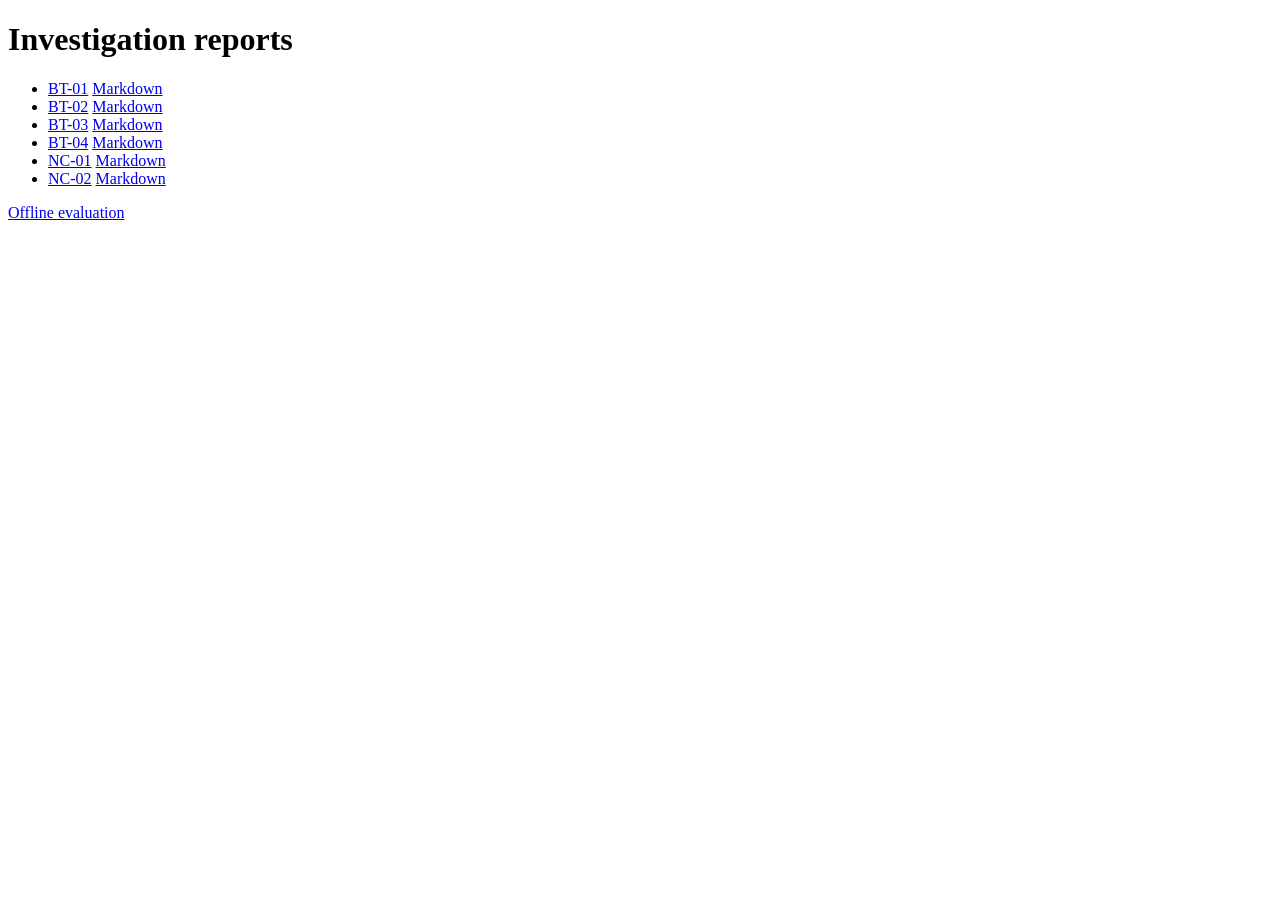
<file: reports/index.html>
<!doctype html><html lang="en"><meta charset="utf-8"><meta name="viewport" content="width=device-width, initial-scale=1"><title>BugTrace reports</title><main><h1>Investigation reports</h1><ul><li><a href="BT-01.html">BT-01</a> <a href="BT-01.md">Markdown</a></li><li><a href="BT-02.html">BT-02</a> <a href="BT-02.md">Markdown</a></li><li><a href="BT-03.html">BT-03</a> <a href="BT-03.md">Markdown</a></li><li><a href="BT-04.html">BT-04</a> <a href="BT-04.md">Markdown</a></li><li><a href="NC-01.html">NC-01</a> <a href="NC-01.md">Markdown</a></li><li><a href="NC-02.html">NC-02</a> <a href="NC-02.md">Markdown</a></li></ul><a href="evaluation.md">Offline evaluation</a></main></html>
</file>
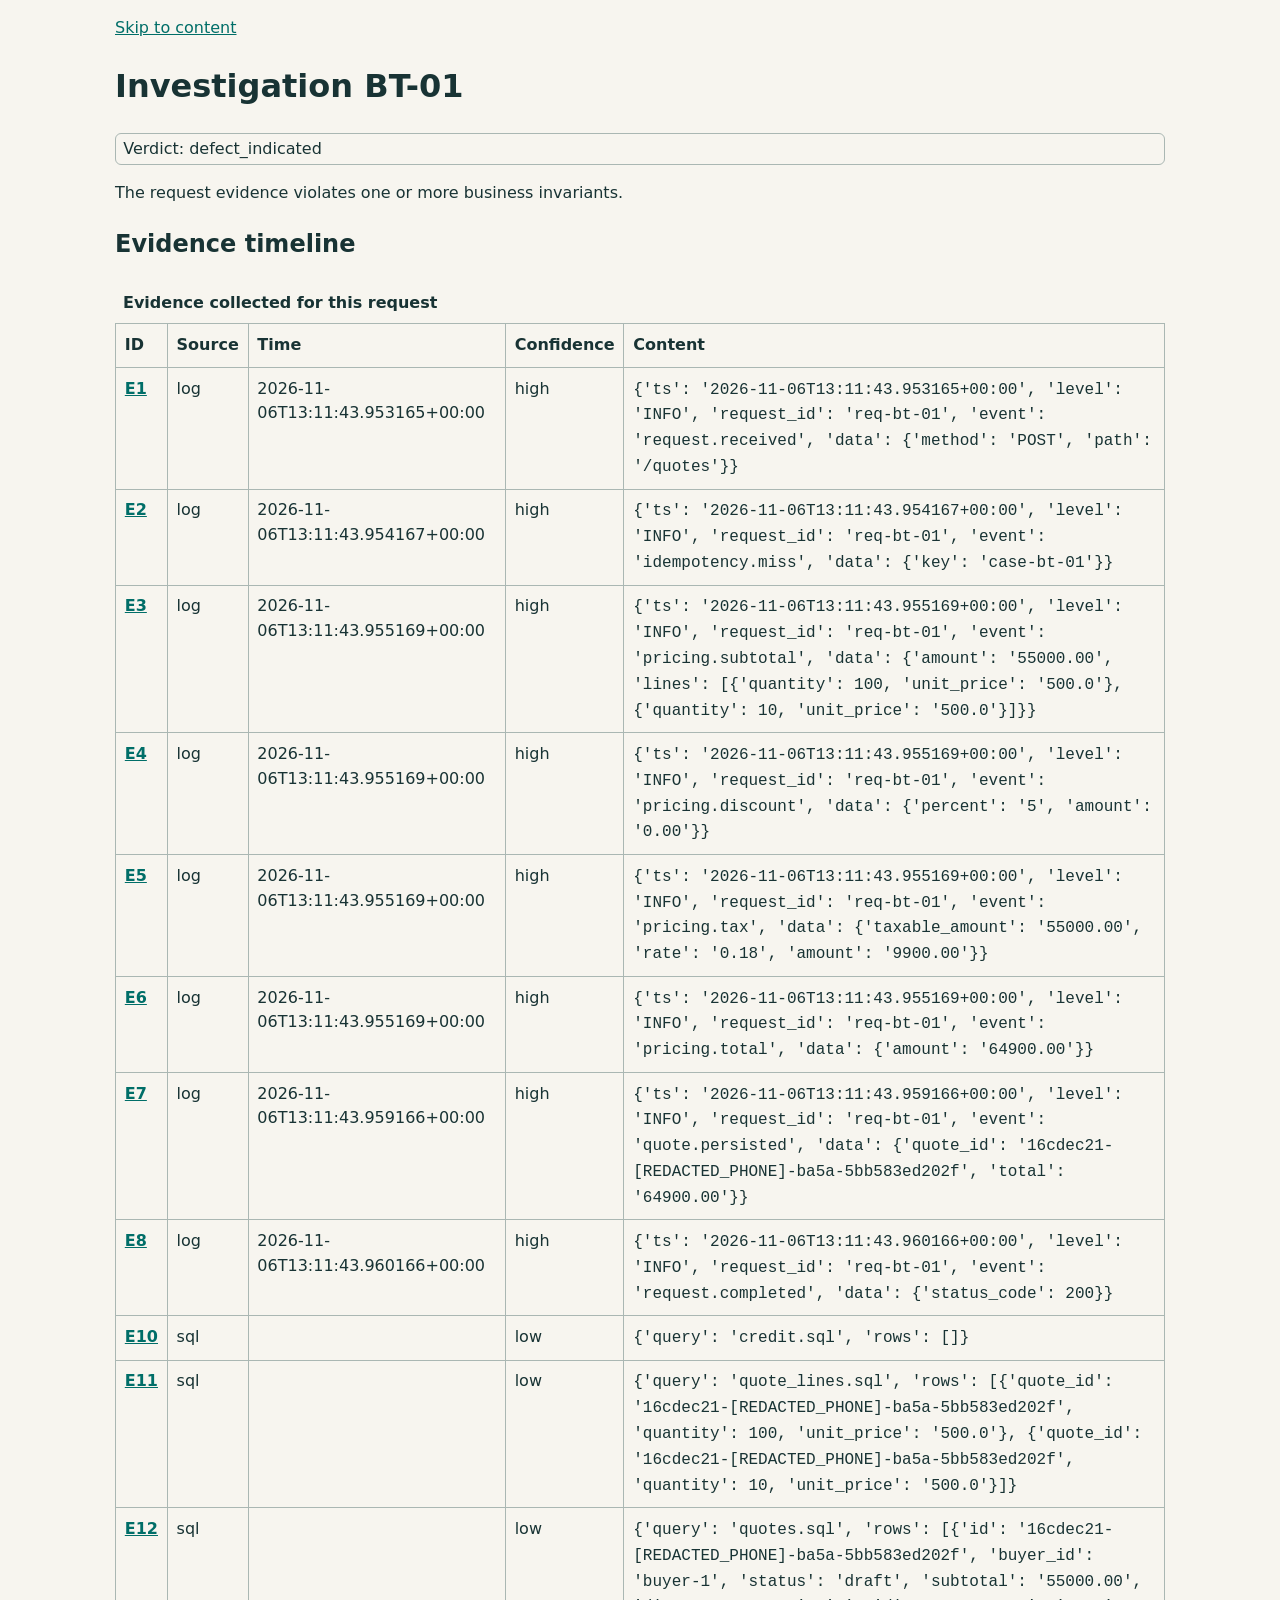
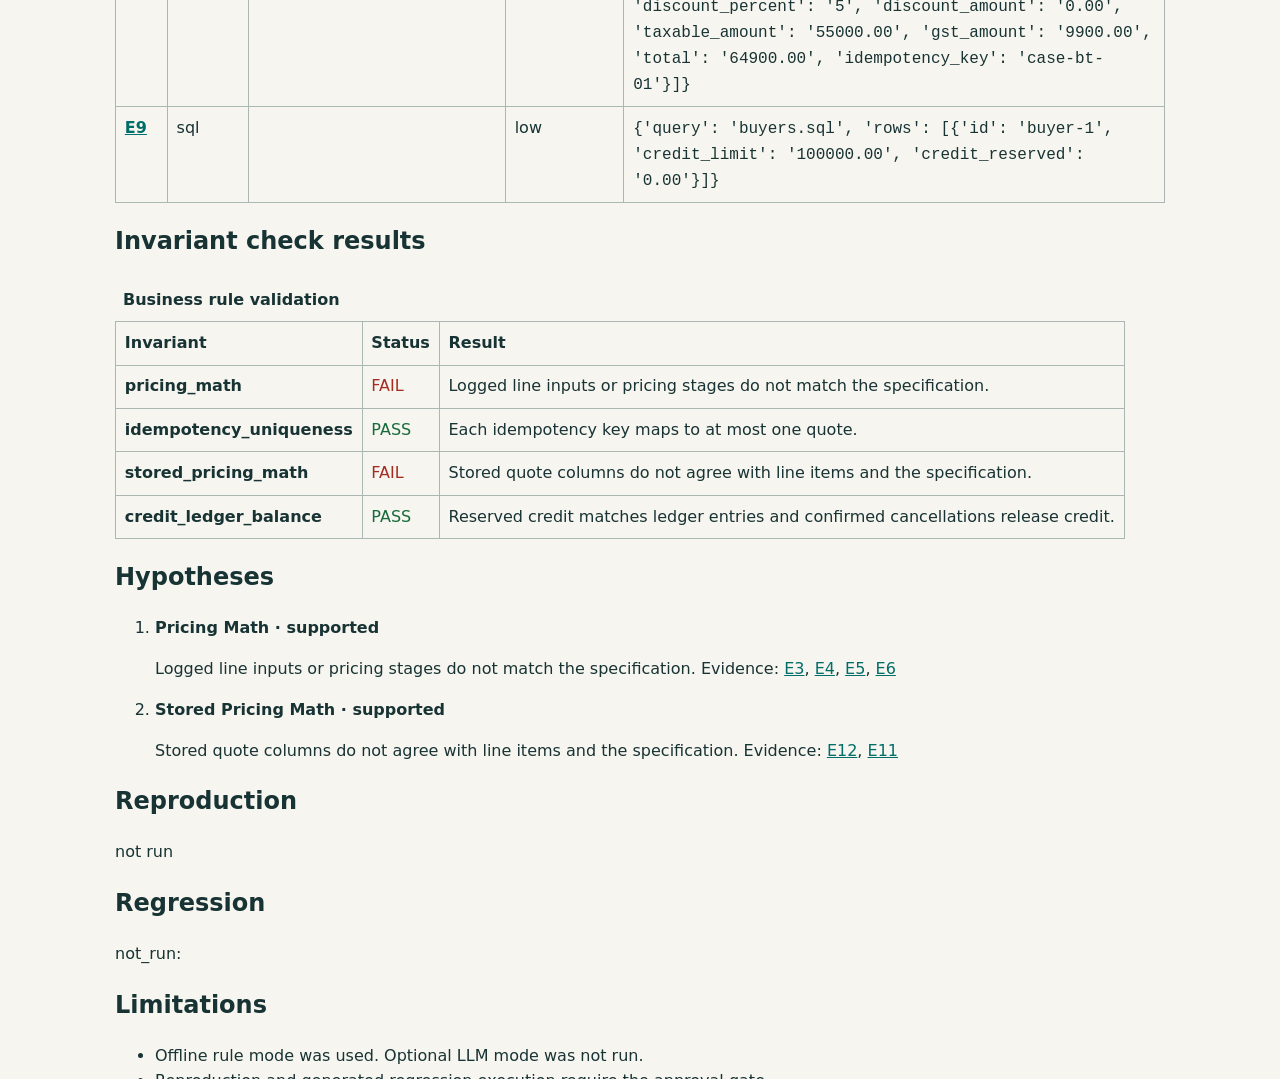
<file: reports/BT-01.html>
<!doctype html><html lang="en"><head><meta charset="utf-8"><meta name="viewport" content="width=device-width, initial-scale=1"><title>Investigation BT-01</title><style>
:root{font-family:system-ui,sans-serif;color:#183334;background:#f7f5ef;line-height:1.55}body{max-width:1050px;margin:auto;padding:1rem}a{color:#006e68}table{border-collapse:collapse;width:100%;display:block;overflow:auto}caption{text-align:left;font-weight:700;padding:.5rem}th,td{border:1px solid #aab7b3;padding:.55rem;text-align:left;vertical-align:top}code{font-family:ui-monospace,monospace;overflow-wrap:anywhere}.pass{color:#176b3a}.fail{color:#a22d20}:focus-visible{outline:3px solid #006e68;outline-offset:2px}.badge{border:1px solid #aab7b3;border-radius:6px;padding:.15rem .45rem}@media(prefers-color-scheme:dark){:root{color:#e6eeee;background:#172122}a{color:#72d6ca}th,td{border-color:#637372}.pass{color:#81dba0}.fail{color:#ff9a88}}@media print{a{color:inherit}body{max-width:none}}</style></head><body><a href="#main">Skip to content</a><main id="main"><h1>Investigation BT-01</h1><p class="badge">Verdict: defect_indicated</p><p>The request evidence violates one or more business invariants.</p><h2>Evidence timeline</h2><table><caption>Evidence collected for this request</caption><thead><tr><th scope="col">ID</th><th scope="col">Source</th><th scope="col">Time</th><th scope="col">Confidence</th><th scope="col">Content</th></tr></thead><tbody><tr id="E1"><th scope="row"><a href="#E1">E1</a></th><td>log</td><td>2026-11-06T13:11:43.953165+00:00</td><td>high</td><td><code>{&#x27;ts&#x27;: &#x27;2026-11-06T13:11:43.953165+00:00&#x27;, &#x27;level&#x27;: &#x27;INFO&#x27;, &#x27;request_id&#x27;: &#x27;req-bt-01&#x27;, &#x27;event&#x27;: &#x27;request.received&#x27;, &#x27;data&#x27;: {&#x27;method&#x27;: &#x27;POST&#x27;, &#x27;path&#x27;: &#x27;/quotes&#x27;}}</code></td></tr><tr id="E2"><th scope="row"><a href="#E2">E2</a></th><td>log</td><td>2026-11-06T13:11:43.954167+00:00</td><td>high</td><td><code>{&#x27;ts&#x27;: &#x27;2026-11-06T13:11:43.954167+00:00&#x27;, &#x27;level&#x27;: &#x27;INFO&#x27;, &#x27;request_id&#x27;: &#x27;req-bt-01&#x27;, &#x27;event&#x27;: &#x27;idempotency.miss&#x27;, &#x27;data&#x27;: {&#x27;key&#x27;: &#x27;case-bt-01&#x27;}}</code></td></tr><tr id="E3"><th scope="row"><a href="#E3">E3</a></th><td>log</td><td>2026-11-06T13:11:43.955169+00:00</td><td>high</td><td><code>{&#x27;ts&#x27;: &#x27;2026-11-06T13:11:43.955169+00:00&#x27;, &#x27;level&#x27;: &#x27;INFO&#x27;, &#x27;request_id&#x27;: &#x27;req-bt-01&#x27;, &#x27;event&#x27;: &#x27;pricing.subtotal&#x27;, &#x27;data&#x27;: {&#x27;amount&#x27;: &#x27;55000.00&#x27;, &#x27;lines&#x27;: [{&#x27;quantity&#x27;: 100, &#x27;unit_price&#x27;: &#x27;500.0&#x27;}, {&#x27;quantity&#x27;: 10, &#x27;unit_price&#x27;: &#x27;500.0&#x27;}]}}</code></td></tr><tr id="E4"><th scope="row"><a href="#E4">E4</a></th><td>log</td><td>2026-11-06T13:11:43.955169+00:00</td><td>high</td><td><code>{&#x27;ts&#x27;: &#x27;2026-11-06T13:11:43.955169+00:00&#x27;, &#x27;level&#x27;: &#x27;INFO&#x27;, &#x27;request_id&#x27;: &#x27;req-bt-01&#x27;, &#x27;event&#x27;: &#x27;pricing.discount&#x27;, &#x27;data&#x27;: {&#x27;percent&#x27;: &#x27;5&#x27;, &#x27;amount&#x27;: &#x27;0.00&#x27;}}</code></td></tr><tr id="E5"><th scope="row"><a href="#E5">E5</a></th><td>log</td><td>2026-11-06T13:11:43.955169+00:00</td><td>high</td><td><code>{&#x27;ts&#x27;: &#x27;2026-11-06T13:11:43.955169+00:00&#x27;, &#x27;level&#x27;: &#x27;INFO&#x27;, &#x27;request_id&#x27;: &#x27;req-bt-01&#x27;, &#x27;event&#x27;: &#x27;pricing.tax&#x27;, &#x27;data&#x27;: {&#x27;taxable_amount&#x27;: &#x27;55000.00&#x27;, &#x27;rate&#x27;: &#x27;0.18&#x27;, &#x27;amount&#x27;: &#x27;9900.00&#x27;}}</code></td></tr><tr id="E6"><th scope="row"><a href="#E6">E6</a></th><td>log</td><td>2026-11-06T13:11:43.955169+00:00</td><td>high</td><td><code>{&#x27;ts&#x27;: &#x27;2026-11-06T13:11:43.955169+00:00&#x27;, &#x27;level&#x27;: &#x27;INFO&#x27;, &#x27;request_id&#x27;: &#x27;req-bt-01&#x27;, &#x27;event&#x27;: &#x27;pricing.total&#x27;, &#x27;data&#x27;: {&#x27;amount&#x27;: &#x27;64900.00&#x27;}}</code></td></tr><tr id="E7"><th scope="row"><a href="#E7">E7</a></th><td>log</td><td>2026-11-06T13:11:43.959166+00:00</td><td>high</td><td><code>{&#x27;ts&#x27;: &#x27;2026-11-06T13:11:43.959166+00:00&#x27;, &#x27;level&#x27;: &#x27;INFO&#x27;, &#x27;request_id&#x27;: &#x27;req-bt-01&#x27;, &#x27;event&#x27;: &#x27;quote.persisted&#x27;, &#x27;data&#x27;: {&#x27;quote_id&#x27;: &#x27;16cdec21-[REDACTED_PHONE]-ba5a-5bb583ed202f&#x27;, &#x27;total&#x27;: &#x27;64900.00&#x27;}}</code></td></tr><tr id="E8"><th scope="row"><a href="#E8">E8</a></th><td>log</td><td>2026-11-06T13:11:43.960166+00:00</td><td>high</td><td><code>{&#x27;ts&#x27;: &#x27;2026-11-06T13:11:43.960166+00:00&#x27;, &#x27;level&#x27;: &#x27;INFO&#x27;, &#x27;request_id&#x27;: &#x27;req-bt-01&#x27;, &#x27;event&#x27;: &#x27;request.completed&#x27;, &#x27;data&#x27;: {&#x27;status_code&#x27;: 200}}</code></td></tr><tr id="E10"><th scope="row"><a href="#E10">E10</a></th><td>sql</td><td></td><td>low</td><td><code>{&#x27;query&#x27;: &#x27;credit.sql&#x27;, &#x27;rows&#x27;: []}</code></td></tr><tr id="E11"><th scope="row"><a href="#E11">E11</a></th><td>sql</td><td></td><td>low</td><td><code>{&#x27;query&#x27;: &#x27;quote_lines.sql&#x27;, &#x27;rows&#x27;: [{&#x27;quote_id&#x27;: &#x27;16cdec21-[REDACTED_PHONE]-ba5a-5bb583ed202f&#x27;, &#x27;quantity&#x27;: 100, &#x27;unit_price&#x27;: &#x27;500.0&#x27;}, {&#x27;quote_id&#x27;: &#x27;16cdec21-[REDACTED_PHONE]-ba5a-5bb583ed202f&#x27;, &#x27;quantity&#x27;: 10, &#x27;unit_price&#x27;: &#x27;500.0&#x27;}]}</code></td></tr><tr id="E12"><th scope="row"><a href="#E12">E12</a></th><td>sql</td><td></td><td>low</td><td><code>{&#x27;query&#x27;: &#x27;quotes.sql&#x27;, &#x27;rows&#x27;: [{&#x27;id&#x27;: &#x27;16cdec21-[REDACTED_PHONE]-ba5a-5bb583ed202f&#x27;, &#x27;buyer_id&#x27;: &#x27;buyer-1&#x27;, &#x27;status&#x27;: &#x27;draft&#x27;, &#x27;subtotal&#x27;: &#x27;55000.00&#x27;, &#x27;discount_percent&#x27;: &#x27;5&#x27;, &#x27;discount_amount&#x27;: &#x27;0.00&#x27;, &#x27;taxable_amount&#x27;: &#x27;55000.00&#x27;, &#x27;gst_amount&#x27;: &#x27;9900.00&#x27;, &#x27;total&#x27;: &#x27;64900.00&#x27;, &#x27;idempotency_key&#x27;: &#x27;case-bt-01&#x27;}]}</code></td></tr><tr id="E9"><th scope="row"><a href="#E9">E9</a></th><td>sql</td><td></td><td>low</td><td><code>{&#x27;query&#x27;: &#x27;buyers.sql&#x27;, &#x27;rows&#x27;: [{&#x27;id&#x27;: &#x27;buyer-1&#x27;, &#x27;credit_limit&#x27;: &#x27;100000.00&#x27;, &#x27;credit_reserved&#x27;: &#x27;0.00&#x27;}]}</code></td></tr></tbody></table><h2>Invariant check results</h2><table><caption>Business rule validation</caption><thead><tr><th scope="col">Invariant</th><th scope="col">Status</th><th scope="col">Result</th></tr></thead><tbody><tr><th scope="row">pricing_math</th><td class="fail">FAIL</td><td>Logged line inputs or pricing stages do not match the specification.</td></tr><tr><th scope="row">idempotency_uniqueness</th><td class="pass">PASS</td><td>Each idempotency key maps to at most one quote.</td></tr><tr><th scope="row">stored_pricing_math</th><td class="fail">FAIL</td><td>Stored quote columns do not agree with line items and the specification.</td></tr><tr><th scope="row">credit_ledger_balance</th><td class="pass">PASS</td><td>Reserved credit matches ledger entries and confirmed cancellations release credit.</td></tr></tbody></table><h2>Hypotheses</h2><ol><li><strong>Pricing Math · supported</strong><p>Logged line inputs or pricing stages do not match the specification. Evidence: <a href="#E3">E3</a>, <a href="#E4">E4</a>, <a href="#E5">E5</a>, <a href="#E6">E6</a></p></li><li><strong>Stored Pricing Math · supported</strong><p>Stored quote columns do not agree with line items and the specification. Evidence: <a href="#E12">E12</a>, <a href="#E11">E11</a></p></li></ol><h2>Reproduction</h2><p>not run</p><h2>Regression</h2><p>not_run: </p><h2>Limitations</h2><ul><li>Offline rule mode was used. Optional LLM mode was not run.</li><li>Reproduction and generated regression execution require the approval gate.</li></ul></main></body></html>
</file>
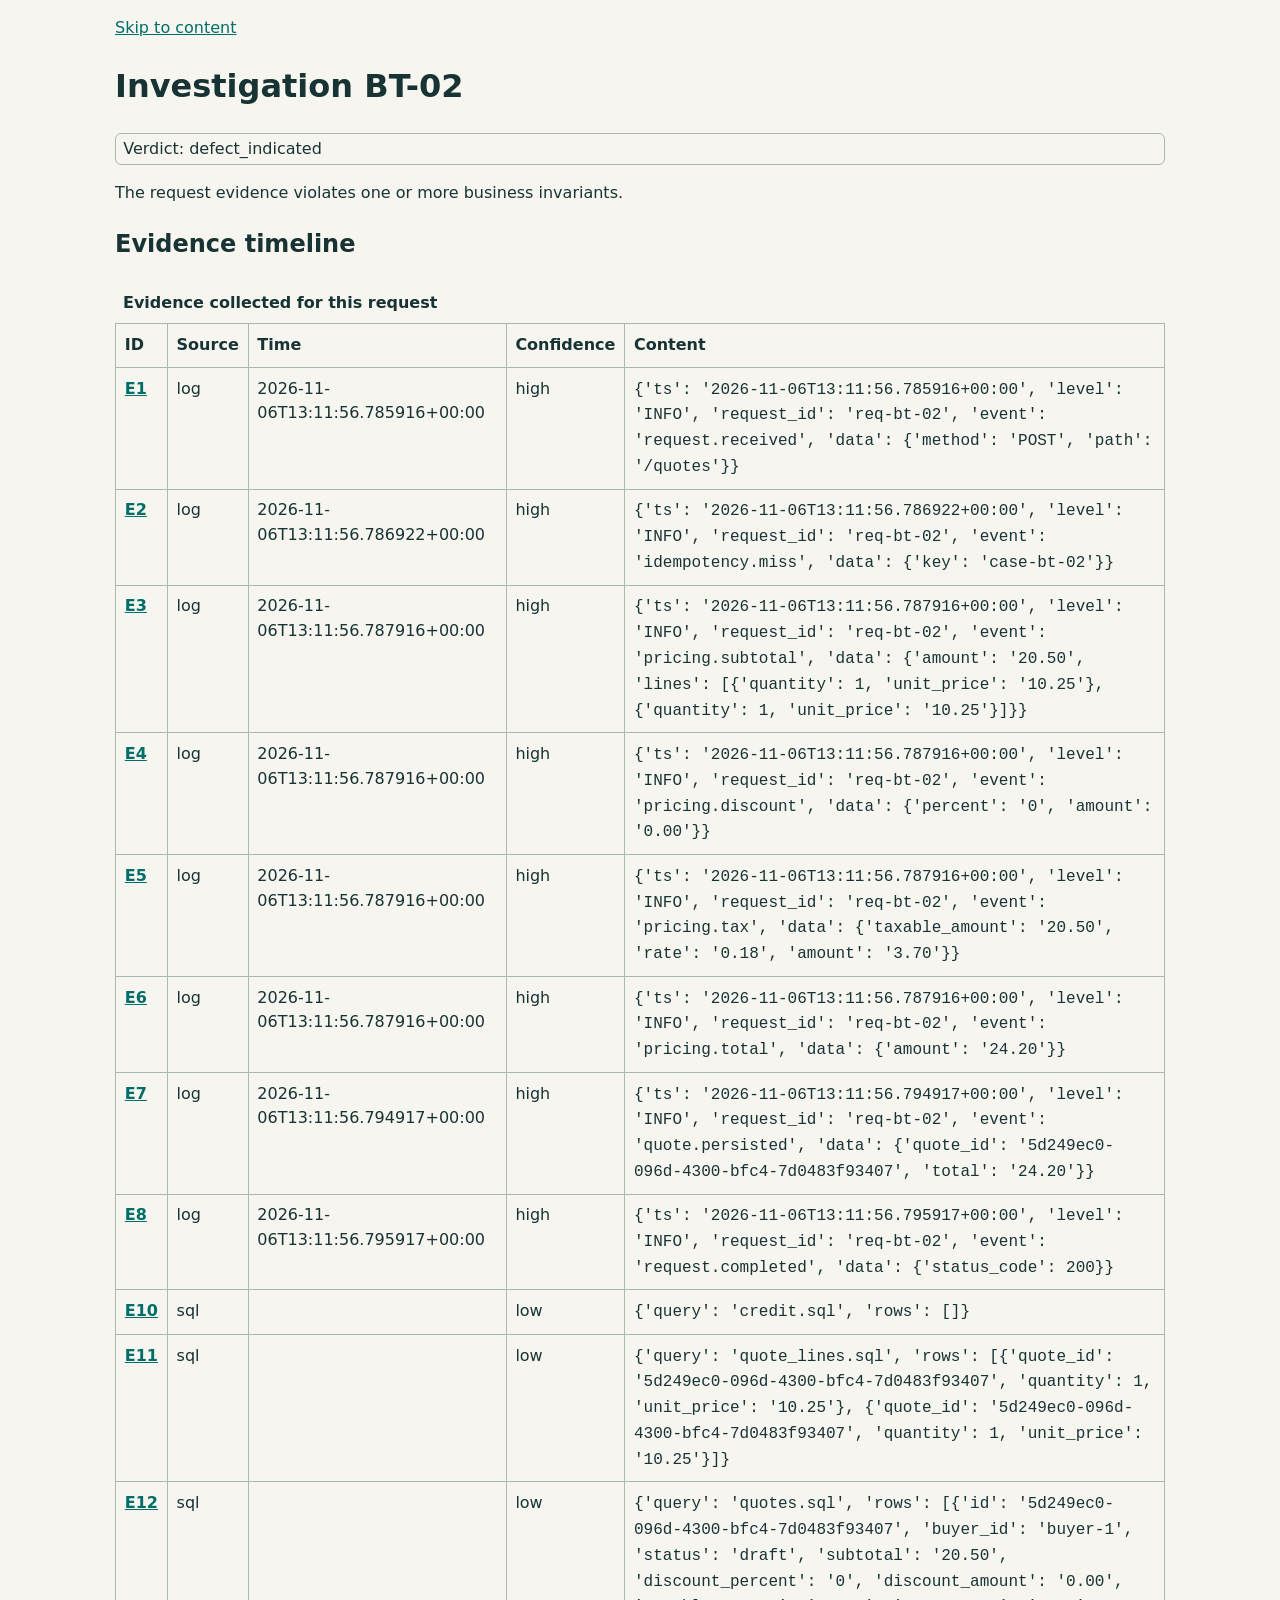
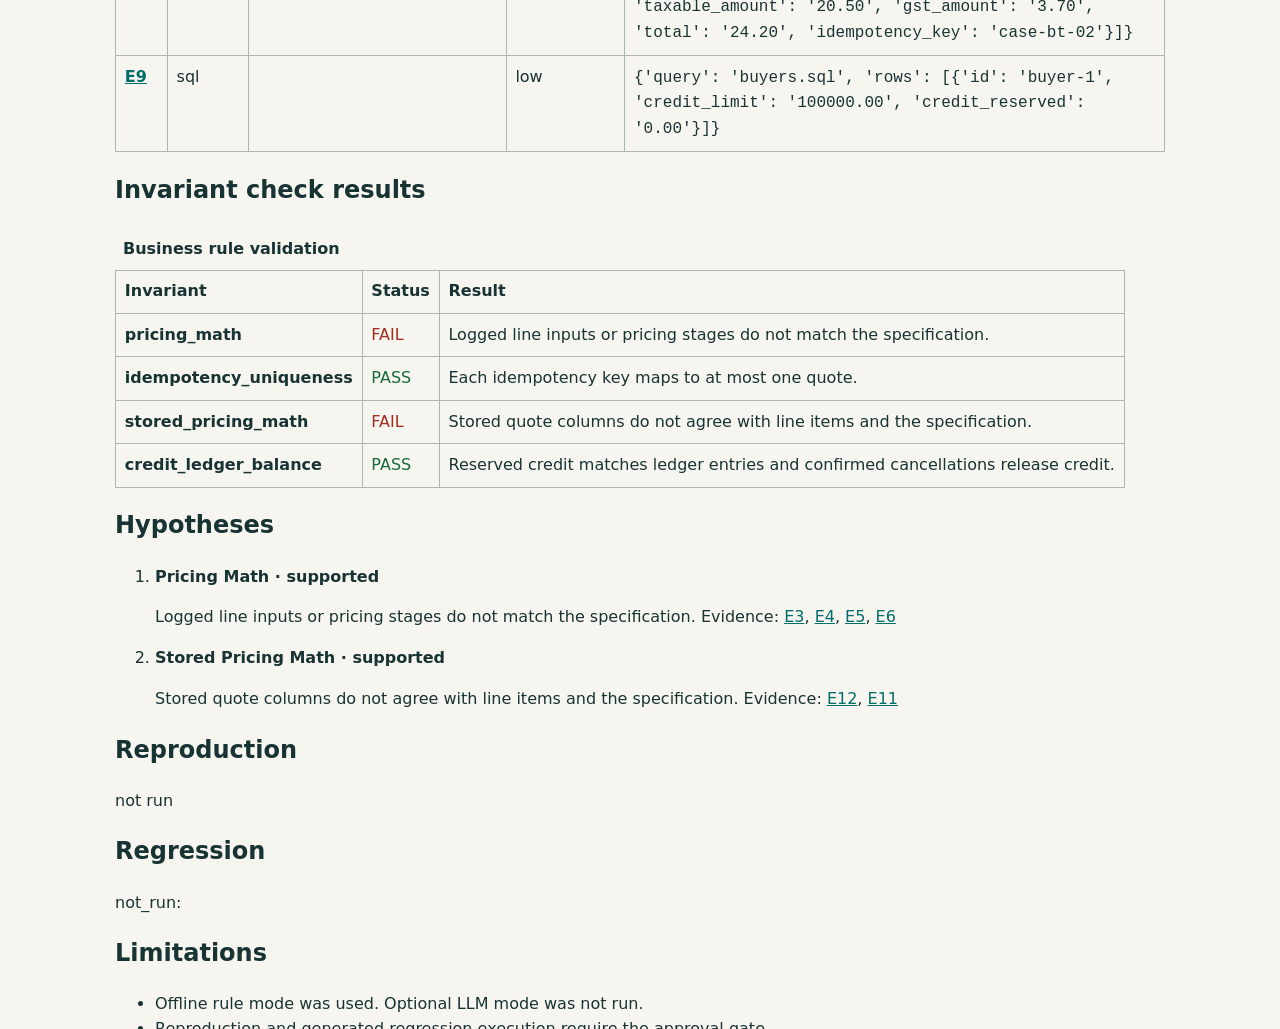
<file: reports/BT-02.html>
<!doctype html><html lang="en"><head><meta charset="utf-8"><meta name="viewport" content="width=device-width, initial-scale=1"><title>Investigation BT-02</title><style>
:root{font-family:system-ui,sans-serif;color:#183334;background:#f7f5ef;line-height:1.55}body{max-width:1050px;margin:auto;padding:1rem}a{color:#006e68}table{border-collapse:collapse;width:100%;display:block;overflow:auto}caption{text-align:left;font-weight:700;padding:.5rem}th,td{border:1px solid #aab7b3;padding:.55rem;text-align:left;vertical-align:top}code{font-family:ui-monospace,monospace;overflow-wrap:anywhere}.pass{color:#176b3a}.fail{color:#a22d20}:focus-visible{outline:3px solid #006e68;outline-offset:2px}.badge{border:1px solid #aab7b3;border-radius:6px;padding:.15rem .45rem}@media(prefers-color-scheme:dark){:root{color:#e6eeee;background:#172122}a{color:#72d6ca}th,td{border-color:#637372}.pass{color:#81dba0}.fail{color:#ff9a88}}@media print{a{color:inherit}body{max-width:none}}</style></head><body><a href="#main">Skip to content</a><main id="main"><h1>Investigation BT-02</h1><p class="badge">Verdict: defect_indicated</p><p>The request evidence violates one or more business invariants.</p><h2>Evidence timeline</h2><table><caption>Evidence collected for this request</caption><thead><tr><th scope="col">ID</th><th scope="col">Source</th><th scope="col">Time</th><th scope="col">Confidence</th><th scope="col">Content</th></tr></thead><tbody><tr id="E1"><th scope="row"><a href="#E1">E1</a></th><td>log</td><td>2026-11-06T13:11:56.785916+00:00</td><td>high</td><td><code>{&#x27;ts&#x27;: &#x27;2026-11-06T13:11:56.785916+00:00&#x27;, &#x27;level&#x27;: &#x27;INFO&#x27;, &#x27;request_id&#x27;: &#x27;req-bt-02&#x27;, &#x27;event&#x27;: &#x27;request.received&#x27;, &#x27;data&#x27;: {&#x27;method&#x27;: &#x27;POST&#x27;, &#x27;path&#x27;: &#x27;/quotes&#x27;}}</code></td></tr><tr id="E2"><th scope="row"><a href="#E2">E2</a></th><td>log</td><td>2026-11-06T13:11:56.786922+00:00</td><td>high</td><td><code>{&#x27;ts&#x27;: &#x27;2026-11-06T13:11:56.786922+00:00&#x27;, &#x27;level&#x27;: &#x27;INFO&#x27;, &#x27;request_id&#x27;: &#x27;req-bt-02&#x27;, &#x27;event&#x27;: &#x27;idempotency.miss&#x27;, &#x27;data&#x27;: {&#x27;key&#x27;: &#x27;case-bt-02&#x27;}}</code></td></tr><tr id="E3"><th scope="row"><a href="#E3">E3</a></th><td>log</td><td>2026-11-06T13:11:56.787916+00:00</td><td>high</td><td><code>{&#x27;ts&#x27;: &#x27;2026-11-06T13:11:56.787916+00:00&#x27;, &#x27;level&#x27;: &#x27;INFO&#x27;, &#x27;request_id&#x27;: &#x27;req-bt-02&#x27;, &#x27;event&#x27;: &#x27;pricing.subtotal&#x27;, &#x27;data&#x27;: {&#x27;amount&#x27;: &#x27;20.50&#x27;, &#x27;lines&#x27;: [{&#x27;quantity&#x27;: 1, &#x27;unit_price&#x27;: &#x27;10.25&#x27;}, {&#x27;quantity&#x27;: 1, &#x27;unit_price&#x27;: &#x27;10.25&#x27;}]}}</code></td></tr><tr id="E4"><th scope="row"><a href="#E4">E4</a></th><td>log</td><td>2026-11-06T13:11:56.787916+00:00</td><td>high</td><td><code>{&#x27;ts&#x27;: &#x27;2026-11-06T13:11:56.787916+00:00&#x27;, &#x27;level&#x27;: &#x27;INFO&#x27;, &#x27;request_id&#x27;: &#x27;req-bt-02&#x27;, &#x27;event&#x27;: &#x27;pricing.discount&#x27;, &#x27;data&#x27;: {&#x27;percent&#x27;: &#x27;0&#x27;, &#x27;amount&#x27;: &#x27;0.00&#x27;}}</code></td></tr><tr id="E5"><th scope="row"><a href="#E5">E5</a></th><td>log</td><td>2026-11-06T13:11:56.787916+00:00</td><td>high</td><td><code>{&#x27;ts&#x27;: &#x27;2026-11-06T13:11:56.787916+00:00&#x27;, &#x27;level&#x27;: &#x27;INFO&#x27;, &#x27;request_id&#x27;: &#x27;req-bt-02&#x27;, &#x27;event&#x27;: &#x27;pricing.tax&#x27;, &#x27;data&#x27;: {&#x27;taxable_amount&#x27;: &#x27;20.50&#x27;, &#x27;rate&#x27;: &#x27;0.18&#x27;, &#x27;amount&#x27;: &#x27;3.70&#x27;}}</code></td></tr><tr id="E6"><th scope="row"><a href="#E6">E6</a></th><td>log</td><td>2026-11-06T13:11:56.787916+00:00</td><td>high</td><td><code>{&#x27;ts&#x27;: &#x27;2026-11-06T13:11:56.787916+00:00&#x27;, &#x27;level&#x27;: &#x27;INFO&#x27;, &#x27;request_id&#x27;: &#x27;req-bt-02&#x27;, &#x27;event&#x27;: &#x27;pricing.total&#x27;, &#x27;data&#x27;: {&#x27;amount&#x27;: &#x27;24.20&#x27;}}</code></td></tr><tr id="E7"><th scope="row"><a href="#E7">E7</a></th><td>log</td><td>2026-11-06T13:11:56.794917+00:00</td><td>high</td><td><code>{&#x27;ts&#x27;: &#x27;2026-11-06T13:11:56.794917+00:00&#x27;, &#x27;level&#x27;: &#x27;INFO&#x27;, &#x27;request_id&#x27;: &#x27;req-bt-02&#x27;, &#x27;event&#x27;: &#x27;quote.persisted&#x27;, &#x27;data&#x27;: {&#x27;quote_id&#x27;: &#x27;5d249ec0-096d-4300-bfc4-7d0483f93407&#x27;, &#x27;total&#x27;: &#x27;24.20&#x27;}}</code></td></tr><tr id="E8"><th scope="row"><a href="#E8">E8</a></th><td>log</td><td>2026-11-06T13:11:56.795917+00:00</td><td>high</td><td><code>{&#x27;ts&#x27;: &#x27;2026-11-06T13:11:56.795917+00:00&#x27;, &#x27;level&#x27;: &#x27;INFO&#x27;, &#x27;request_id&#x27;: &#x27;req-bt-02&#x27;, &#x27;event&#x27;: &#x27;request.completed&#x27;, &#x27;data&#x27;: {&#x27;status_code&#x27;: 200}}</code></td></tr><tr id="E10"><th scope="row"><a href="#E10">E10</a></th><td>sql</td><td></td><td>low</td><td><code>{&#x27;query&#x27;: &#x27;credit.sql&#x27;, &#x27;rows&#x27;: []}</code></td></tr><tr id="E11"><th scope="row"><a href="#E11">E11</a></th><td>sql</td><td></td><td>low</td><td><code>{&#x27;query&#x27;: &#x27;quote_lines.sql&#x27;, &#x27;rows&#x27;: [{&#x27;quote_id&#x27;: &#x27;5d249ec0-096d-4300-bfc4-7d0483f93407&#x27;, &#x27;quantity&#x27;: 1, &#x27;unit_price&#x27;: &#x27;10.25&#x27;}, {&#x27;quote_id&#x27;: &#x27;5d249ec0-096d-4300-bfc4-7d0483f93407&#x27;, &#x27;quantity&#x27;: 1, &#x27;unit_price&#x27;: &#x27;10.25&#x27;}]}</code></td></tr><tr id="E12"><th scope="row"><a href="#E12">E12</a></th><td>sql</td><td></td><td>low</td><td><code>{&#x27;query&#x27;: &#x27;quotes.sql&#x27;, &#x27;rows&#x27;: [{&#x27;id&#x27;: &#x27;5d249ec0-096d-4300-bfc4-7d0483f93407&#x27;, &#x27;buyer_id&#x27;: &#x27;buyer-1&#x27;, &#x27;status&#x27;: &#x27;draft&#x27;, &#x27;subtotal&#x27;: &#x27;20.50&#x27;, &#x27;discount_percent&#x27;: &#x27;0&#x27;, &#x27;discount_amount&#x27;: &#x27;0.00&#x27;, &#x27;taxable_amount&#x27;: &#x27;20.50&#x27;, &#x27;gst_amount&#x27;: &#x27;3.70&#x27;, &#x27;total&#x27;: &#x27;24.20&#x27;, &#x27;idempotency_key&#x27;: &#x27;case-bt-02&#x27;}]}</code></td></tr><tr id="E9"><th scope="row"><a href="#E9">E9</a></th><td>sql</td><td></td><td>low</td><td><code>{&#x27;query&#x27;: &#x27;buyers.sql&#x27;, &#x27;rows&#x27;: [{&#x27;id&#x27;: &#x27;buyer-1&#x27;, &#x27;credit_limit&#x27;: &#x27;100000.00&#x27;, &#x27;credit_reserved&#x27;: &#x27;0.00&#x27;}]}</code></td></tr></tbody></table><h2>Invariant check results</h2><table><caption>Business rule validation</caption><thead><tr><th scope="col">Invariant</th><th scope="col">Status</th><th scope="col">Result</th></tr></thead><tbody><tr><th scope="row">pricing_math</th><td class="fail">FAIL</td><td>Logged line inputs or pricing stages do not match the specification.</td></tr><tr><th scope="row">idempotency_uniqueness</th><td class="pass">PASS</td><td>Each idempotency key maps to at most one quote.</td></tr><tr><th scope="row">stored_pricing_math</th><td class="fail">FAIL</td><td>Stored quote columns do not agree with line items and the specification.</td></tr><tr><th scope="row">credit_ledger_balance</th><td class="pass">PASS</td><td>Reserved credit matches ledger entries and confirmed cancellations release credit.</td></tr></tbody></table><h2>Hypotheses</h2><ol><li><strong>Pricing Math · supported</strong><p>Logged line inputs or pricing stages do not match the specification. Evidence: <a href="#E3">E3</a>, <a href="#E4">E4</a>, <a href="#E5">E5</a>, <a href="#E6">E6</a></p></li><li><strong>Stored Pricing Math · supported</strong><p>Stored quote columns do not agree with line items and the specification. Evidence: <a href="#E12">E12</a>, <a href="#E11">E11</a></p></li></ol><h2>Reproduction</h2><p>not run</p><h2>Regression</h2><p>not_run: </p><h2>Limitations</h2><ul><li>Offline rule mode was used. Optional LLM mode was not run.</li><li>Reproduction and generated regression execution require the approval gate.</li></ul></main></body></html>
</file>
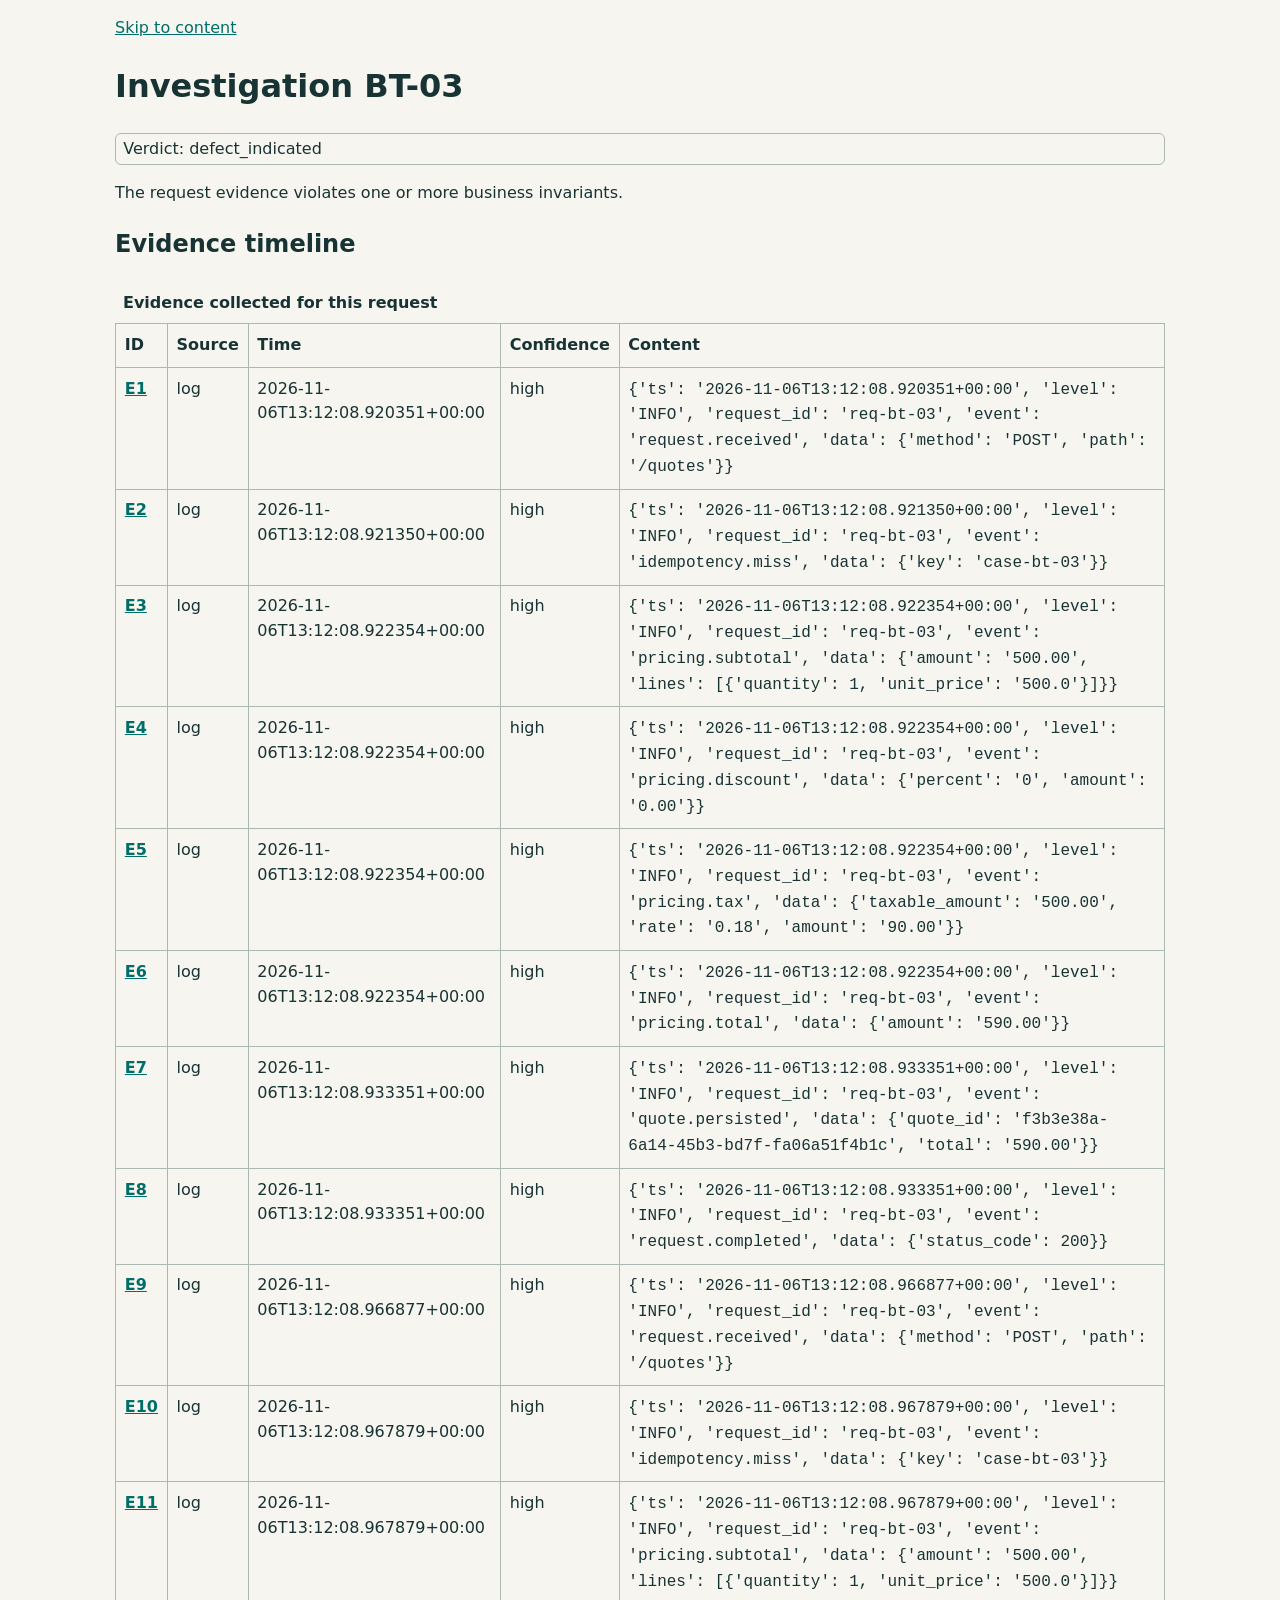
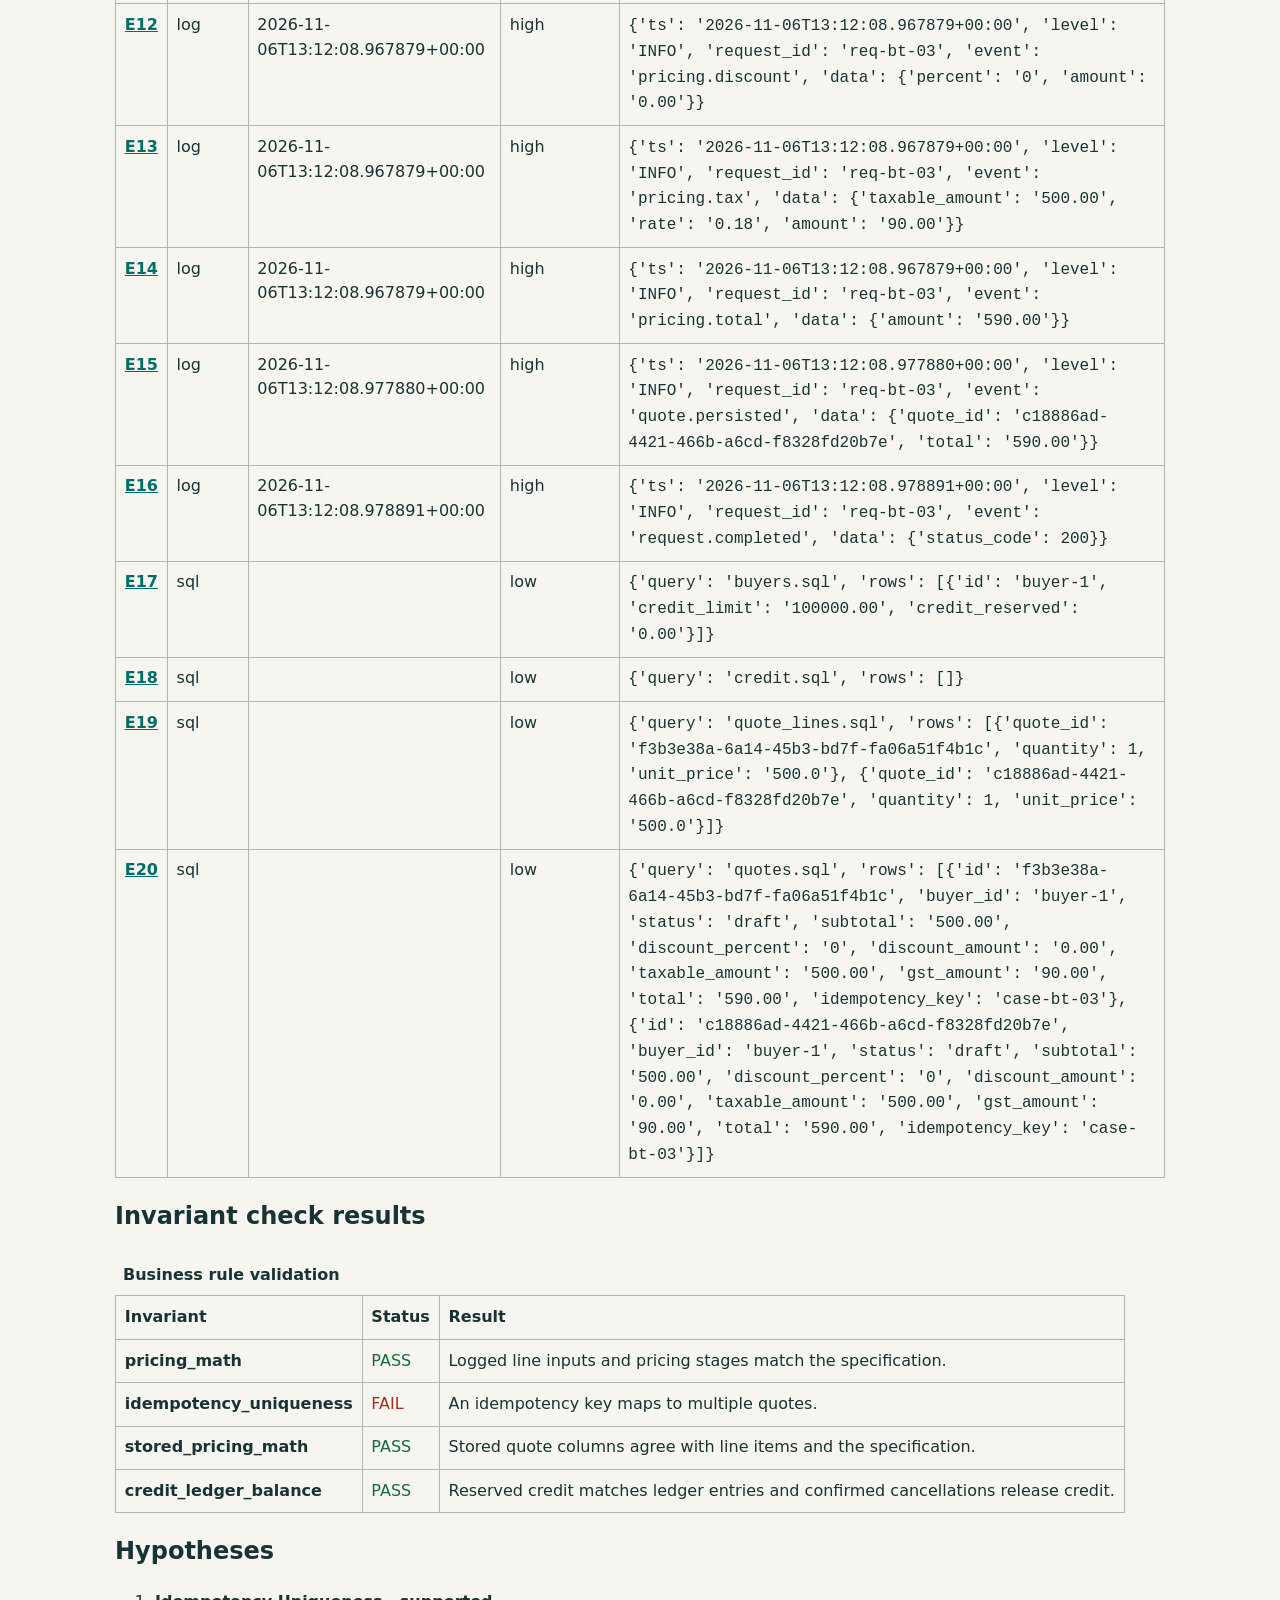
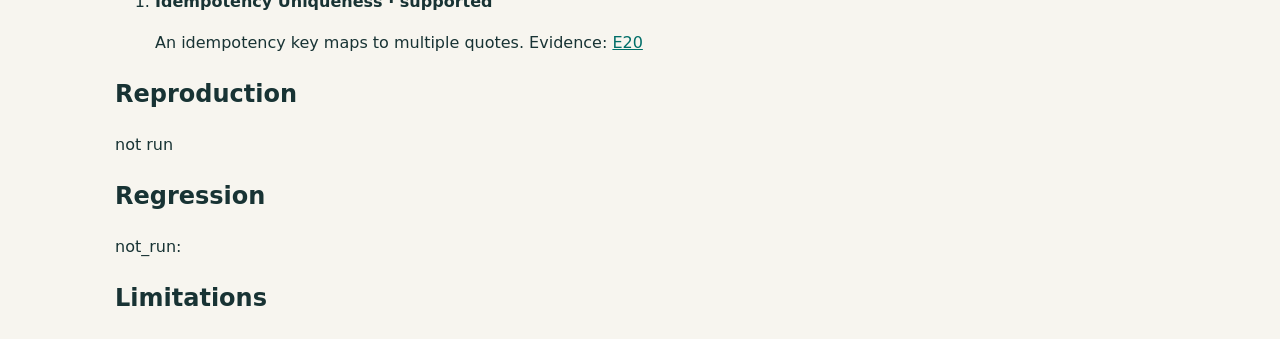
<file: reports/BT-03.html>
<!doctype html><html lang="en"><head><meta charset="utf-8"><meta name="viewport" content="width=device-width, initial-scale=1"><title>Investigation BT-03</title><style>
:root{font-family:system-ui,sans-serif;color:#183334;background:#f7f5ef;line-height:1.55}body{max-width:1050px;margin:auto;padding:1rem}a{color:#006e68}table{border-collapse:collapse;width:100%;display:block;overflow:auto}caption{text-align:left;font-weight:700;padding:.5rem}th,td{border:1px solid #aab7b3;padding:.55rem;text-align:left;vertical-align:top}code{font-family:ui-monospace,monospace;overflow-wrap:anywhere}.pass{color:#176b3a}.fail{color:#a22d20}:focus-visible{outline:3px solid #006e68;outline-offset:2px}.badge{border:1px solid #aab7b3;border-radius:6px;padding:.15rem .45rem}@media(prefers-color-scheme:dark){:root{color:#e6eeee;background:#172122}a{color:#72d6ca}th,td{border-color:#637372}.pass{color:#81dba0}.fail{color:#ff9a88}}@media print{a{color:inherit}body{max-width:none}}</style></head><body><a href="#main">Skip to content</a><main id="main"><h1>Investigation BT-03</h1><p class="badge">Verdict: defect_indicated</p><p>The request evidence violates one or more business invariants.</p><h2>Evidence timeline</h2><table><caption>Evidence collected for this request</caption><thead><tr><th scope="col">ID</th><th scope="col">Source</th><th scope="col">Time</th><th scope="col">Confidence</th><th scope="col">Content</th></tr></thead><tbody><tr id="E1"><th scope="row"><a href="#E1">E1</a></th><td>log</td><td>2026-11-06T13:12:08.920351+00:00</td><td>high</td><td><code>{&#x27;ts&#x27;: &#x27;2026-11-06T13:12:08.920351+00:00&#x27;, &#x27;level&#x27;: &#x27;INFO&#x27;, &#x27;request_id&#x27;: &#x27;req-bt-03&#x27;, &#x27;event&#x27;: &#x27;request.received&#x27;, &#x27;data&#x27;: {&#x27;method&#x27;: &#x27;POST&#x27;, &#x27;path&#x27;: &#x27;/quotes&#x27;}}</code></td></tr><tr id="E2"><th scope="row"><a href="#E2">E2</a></th><td>log</td><td>2026-11-06T13:12:08.921350+00:00</td><td>high</td><td><code>{&#x27;ts&#x27;: &#x27;2026-11-06T13:12:08.921350+00:00&#x27;, &#x27;level&#x27;: &#x27;INFO&#x27;, &#x27;request_id&#x27;: &#x27;req-bt-03&#x27;, &#x27;event&#x27;: &#x27;idempotency.miss&#x27;, &#x27;data&#x27;: {&#x27;key&#x27;: &#x27;case-bt-03&#x27;}}</code></td></tr><tr id="E3"><th scope="row"><a href="#E3">E3</a></th><td>log</td><td>2026-11-06T13:12:08.922354+00:00</td><td>high</td><td><code>{&#x27;ts&#x27;: &#x27;2026-11-06T13:12:08.922354+00:00&#x27;, &#x27;level&#x27;: &#x27;INFO&#x27;, &#x27;request_id&#x27;: &#x27;req-bt-03&#x27;, &#x27;event&#x27;: &#x27;pricing.subtotal&#x27;, &#x27;data&#x27;: {&#x27;amount&#x27;: &#x27;500.00&#x27;, &#x27;lines&#x27;: [{&#x27;quantity&#x27;: 1, &#x27;unit_price&#x27;: &#x27;500.0&#x27;}]}}</code></td></tr><tr id="E4"><th scope="row"><a href="#E4">E4</a></th><td>log</td><td>2026-11-06T13:12:08.922354+00:00</td><td>high</td><td><code>{&#x27;ts&#x27;: &#x27;2026-11-06T13:12:08.922354+00:00&#x27;, &#x27;level&#x27;: &#x27;INFO&#x27;, &#x27;request_id&#x27;: &#x27;req-bt-03&#x27;, &#x27;event&#x27;: &#x27;pricing.discount&#x27;, &#x27;data&#x27;: {&#x27;percent&#x27;: &#x27;0&#x27;, &#x27;amount&#x27;: &#x27;0.00&#x27;}}</code></td></tr><tr id="E5"><th scope="row"><a href="#E5">E5</a></th><td>log</td><td>2026-11-06T13:12:08.922354+00:00</td><td>high</td><td><code>{&#x27;ts&#x27;: &#x27;2026-11-06T13:12:08.922354+00:00&#x27;, &#x27;level&#x27;: &#x27;INFO&#x27;, &#x27;request_id&#x27;: &#x27;req-bt-03&#x27;, &#x27;event&#x27;: &#x27;pricing.tax&#x27;, &#x27;data&#x27;: {&#x27;taxable_amount&#x27;: &#x27;500.00&#x27;, &#x27;rate&#x27;: &#x27;0.18&#x27;, &#x27;amount&#x27;: &#x27;90.00&#x27;}}</code></td></tr><tr id="E6"><th scope="row"><a href="#E6">E6</a></th><td>log</td><td>2026-11-06T13:12:08.922354+00:00</td><td>high</td><td><code>{&#x27;ts&#x27;: &#x27;2026-11-06T13:12:08.922354+00:00&#x27;, &#x27;level&#x27;: &#x27;INFO&#x27;, &#x27;request_id&#x27;: &#x27;req-bt-03&#x27;, &#x27;event&#x27;: &#x27;pricing.total&#x27;, &#x27;data&#x27;: {&#x27;amount&#x27;: &#x27;590.00&#x27;}}</code></td></tr><tr id="E7"><th scope="row"><a href="#E7">E7</a></th><td>log</td><td>2026-11-06T13:12:08.933351+00:00</td><td>high</td><td><code>{&#x27;ts&#x27;: &#x27;2026-11-06T13:12:08.933351+00:00&#x27;, &#x27;level&#x27;: &#x27;INFO&#x27;, &#x27;request_id&#x27;: &#x27;req-bt-03&#x27;, &#x27;event&#x27;: &#x27;quote.persisted&#x27;, &#x27;data&#x27;: {&#x27;quote_id&#x27;: &#x27;f3b3e38a-6a14-45b3-bd7f-fa06a51f4b1c&#x27;, &#x27;total&#x27;: &#x27;590.00&#x27;}}</code></td></tr><tr id="E8"><th scope="row"><a href="#E8">E8</a></th><td>log</td><td>2026-11-06T13:12:08.933351+00:00</td><td>high</td><td><code>{&#x27;ts&#x27;: &#x27;2026-11-06T13:12:08.933351+00:00&#x27;, &#x27;level&#x27;: &#x27;INFO&#x27;, &#x27;request_id&#x27;: &#x27;req-bt-03&#x27;, &#x27;event&#x27;: &#x27;request.completed&#x27;, &#x27;data&#x27;: {&#x27;status_code&#x27;: 200}}</code></td></tr><tr id="E9"><th scope="row"><a href="#E9">E9</a></th><td>log</td><td>2026-11-06T13:12:08.966877+00:00</td><td>high</td><td><code>{&#x27;ts&#x27;: &#x27;2026-11-06T13:12:08.966877+00:00&#x27;, &#x27;level&#x27;: &#x27;INFO&#x27;, &#x27;request_id&#x27;: &#x27;req-bt-03&#x27;, &#x27;event&#x27;: &#x27;request.received&#x27;, &#x27;data&#x27;: {&#x27;method&#x27;: &#x27;POST&#x27;, &#x27;path&#x27;: &#x27;/quotes&#x27;}}</code></td></tr><tr id="E10"><th scope="row"><a href="#E10">E10</a></th><td>log</td><td>2026-11-06T13:12:08.967879+00:00</td><td>high</td><td><code>{&#x27;ts&#x27;: &#x27;2026-11-06T13:12:08.967879+00:00&#x27;, &#x27;level&#x27;: &#x27;INFO&#x27;, &#x27;request_id&#x27;: &#x27;req-bt-03&#x27;, &#x27;event&#x27;: &#x27;idempotency.miss&#x27;, &#x27;data&#x27;: {&#x27;key&#x27;: &#x27;case-bt-03&#x27;}}</code></td></tr><tr id="E11"><th scope="row"><a href="#E11">E11</a></th><td>log</td><td>2026-11-06T13:12:08.967879+00:00</td><td>high</td><td><code>{&#x27;ts&#x27;: &#x27;2026-11-06T13:12:08.967879+00:00&#x27;, &#x27;level&#x27;: &#x27;INFO&#x27;, &#x27;request_id&#x27;: &#x27;req-bt-03&#x27;, &#x27;event&#x27;: &#x27;pricing.subtotal&#x27;, &#x27;data&#x27;: {&#x27;amount&#x27;: &#x27;500.00&#x27;, &#x27;lines&#x27;: [{&#x27;quantity&#x27;: 1, &#x27;unit_price&#x27;: &#x27;500.0&#x27;}]}}</code></td></tr><tr id="E12"><th scope="row"><a href="#E12">E12</a></th><td>log</td><td>2026-11-06T13:12:08.967879+00:00</td><td>high</td><td><code>{&#x27;ts&#x27;: &#x27;2026-11-06T13:12:08.967879+00:00&#x27;, &#x27;level&#x27;: &#x27;INFO&#x27;, &#x27;request_id&#x27;: &#x27;req-bt-03&#x27;, &#x27;event&#x27;: &#x27;pricing.discount&#x27;, &#x27;data&#x27;: {&#x27;percent&#x27;: &#x27;0&#x27;, &#x27;amount&#x27;: &#x27;0.00&#x27;}}</code></td></tr><tr id="E13"><th scope="row"><a href="#E13">E13</a></th><td>log</td><td>2026-11-06T13:12:08.967879+00:00</td><td>high</td><td><code>{&#x27;ts&#x27;: &#x27;2026-11-06T13:12:08.967879+00:00&#x27;, &#x27;level&#x27;: &#x27;INFO&#x27;, &#x27;request_id&#x27;: &#x27;req-bt-03&#x27;, &#x27;event&#x27;: &#x27;pricing.tax&#x27;, &#x27;data&#x27;: {&#x27;taxable_amount&#x27;: &#x27;500.00&#x27;, &#x27;rate&#x27;: &#x27;0.18&#x27;, &#x27;amount&#x27;: &#x27;90.00&#x27;}}</code></td></tr><tr id="E14"><th scope="row"><a href="#E14">E14</a></th><td>log</td><td>2026-11-06T13:12:08.967879+00:00</td><td>high</td><td><code>{&#x27;ts&#x27;: &#x27;2026-11-06T13:12:08.967879+00:00&#x27;, &#x27;level&#x27;: &#x27;INFO&#x27;, &#x27;request_id&#x27;: &#x27;req-bt-03&#x27;, &#x27;event&#x27;: &#x27;pricing.total&#x27;, &#x27;data&#x27;: {&#x27;amount&#x27;: &#x27;590.00&#x27;}}</code></td></tr><tr id="E15"><th scope="row"><a href="#E15">E15</a></th><td>log</td><td>2026-11-06T13:12:08.977880+00:00</td><td>high</td><td><code>{&#x27;ts&#x27;: &#x27;2026-11-06T13:12:08.977880+00:00&#x27;, &#x27;level&#x27;: &#x27;INFO&#x27;, &#x27;request_id&#x27;: &#x27;req-bt-03&#x27;, &#x27;event&#x27;: &#x27;quote.persisted&#x27;, &#x27;data&#x27;: {&#x27;quote_id&#x27;: &#x27;c18886ad-4421-466b-a6cd-f8328fd20b7e&#x27;, &#x27;total&#x27;: &#x27;590.00&#x27;}}</code></td></tr><tr id="E16"><th scope="row"><a href="#E16">E16</a></th><td>log</td><td>2026-11-06T13:12:08.978891+00:00</td><td>high</td><td><code>{&#x27;ts&#x27;: &#x27;2026-11-06T13:12:08.978891+00:00&#x27;, &#x27;level&#x27;: &#x27;INFO&#x27;, &#x27;request_id&#x27;: &#x27;req-bt-03&#x27;, &#x27;event&#x27;: &#x27;request.completed&#x27;, &#x27;data&#x27;: {&#x27;status_code&#x27;: 200}}</code></td></tr><tr id="E17"><th scope="row"><a href="#E17">E17</a></th><td>sql</td><td></td><td>low</td><td><code>{&#x27;query&#x27;: &#x27;buyers.sql&#x27;, &#x27;rows&#x27;: [{&#x27;id&#x27;: &#x27;buyer-1&#x27;, &#x27;credit_limit&#x27;: &#x27;100000.00&#x27;, &#x27;credit_reserved&#x27;: &#x27;0.00&#x27;}]}</code></td></tr><tr id="E18"><th scope="row"><a href="#E18">E18</a></th><td>sql</td><td></td><td>low</td><td><code>{&#x27;query&#x27;: &#x27;credit.sql&#x27;, &#x27;rows&#x27;: []}</code></td></tr><tr id="E19"><th scope="row"><a href="#E19">E19</a></th><td>sql</td><td></td><td>low</td><td><code>{&#x27;query&#x27;: &#x27;quote_lines.sql&#x27;, &#x27;rows&#x27;: [{&#x27;quote_id&#x27;: &#x27;f3b3e38a-6a14-45b3-bd7f-fa06a51f4b1c&#x27;, &#x27;quantity&#x27;: 1, &#x27;unit_price&#x27;: &#x27;500.0&#x27;}, {&#x27;quote_id&#x27;: &#x27;c18886ad-4421-466b-a6cd-f8328fd20b7e&#x27;, &#x27;quantity&#x27;: 1, &#x27;unit_price&#x27;: &#x27;500.0&#x27;}]}</code></td></tr><tr id="E20"><th scope="row"><a href="#E20">E20</a></th><td>sql</td><td></td><td>low</td><td><code>{&#x27;query&#x27;: &#x27;quotes.sql&#x27;, &#x27;rows&#x27;: [{&#x27;id&#x27;: &#x27;f3b3e38a-6a14-45b3-bd7f-fa06a51f4b1c&#x27;, &#x27;buyer_id&#x27;: &#x27;buyer-1&#x27;, &#x27;status&#x27;: &#x27;draft&#x27;, &#x27;subtotal&#x27;: &#x27;500.00&#x27;, &#x27;discount_percent&#x27;: &#x27;0&#x27;, &#x27;discount_amount&#x27;: &#x27;0.00&#x27;, &#x27;taxable_amount&#x27;: &#x27;500.00&#x27;, &#x27;gst_amount&#x27;: &#x27;90.00&#x27;, &#x27;total&#x27;: &#x27;590.00&#x27;, &#x27;idempotency_key&#x27;: &#x27;case-bt-03&#x27;}, {&#x27;id&#x27;: &#x27;c18886ad-4421-466b-a6cd-f8328fd20b7e&#x27;, &#x27;buyer_id&#x27;: &#x27;buyer-1&#x27;, &#x27;status&#x27;: &#x27;draft&#x27;, &#x27;subtotal&#x27;: &#x27;500.00&#x27;, &#x27;discount_percent&#x27;: &#x27;0&#x27;, &#x27;discount_amount&#x27;: &#x27;0.00&#x27;, &#x27;taxable_amount&#x27;: &#x27;500.00&#x27;, &#x27;gst_amount&#x27;: &#x27;90.00&#x27;, &#x27;total&#x27;: &#x27;590.00&#x27;, &#x27;idempotency_key&#x27;: &#x27;case-bt-03&#x27;}]}</code></td></tr></tbody></table><h2>Invariant check results</h2><table><caption>Business rule validation</caption><thead><tr><th scope="col">Invariant</th><th scope="col">Status</th><th scope="col">Result</th></tr></thead><tbody><tr><th scope="row">pricing_math</th><td class="pass">PASS</td><td>Logged line inputs and pricing stages match the specification.</td></tr><tr><th scope="row">idempotency_uniqueness</th><td class="fail">FAIL</td><td>An idempotency key maps to multiple quotes.</td></tr><tr><th scope="row">stored_pricing_math</th><td class="pass">PASS</td><td>Stored quote columns agree with line items and the specification.</td></tr><tr><th scope="row">credit_ledger_balance</th><td class="pass">PASS</td><td>Reserved credit matches ledger entries and confirmed cancellations release credit.</td></tr></tbody></table><h2>Hypotheses</h2><ol><li><strong>Idempotency Uniqueness · supported</strong><p>An idempotency key maps to multiple quotes. Evidence: <a href="#E20">E20</a></p></li></ol><h2>Reproduction</h2><p>not run</p><h2>Regression</h2><p>not_run: </p><h2>Limitations</h2><ul><li>Offline rule mode was used. Optional LLM mode was not run.</li><li>Reproduction and generated regression execution require the approval gate.</li></ul></main></body></html>
</file>
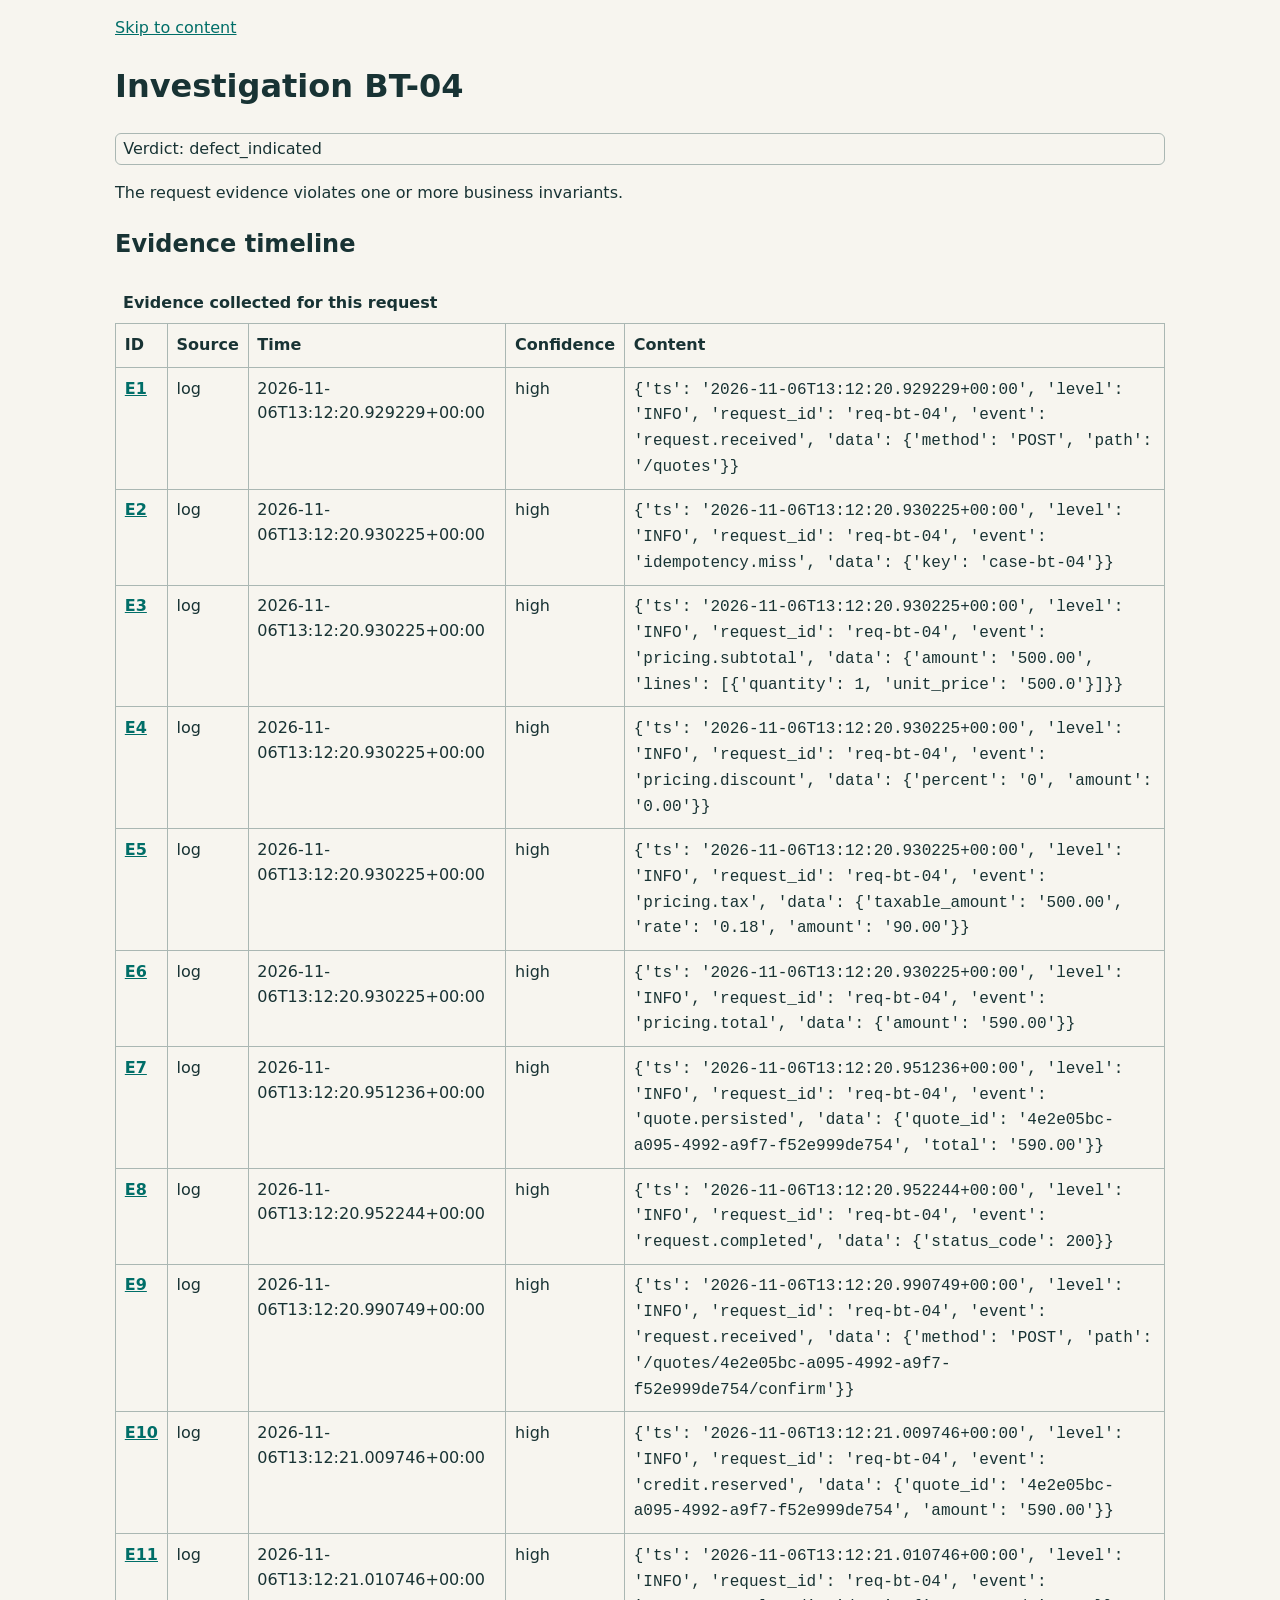
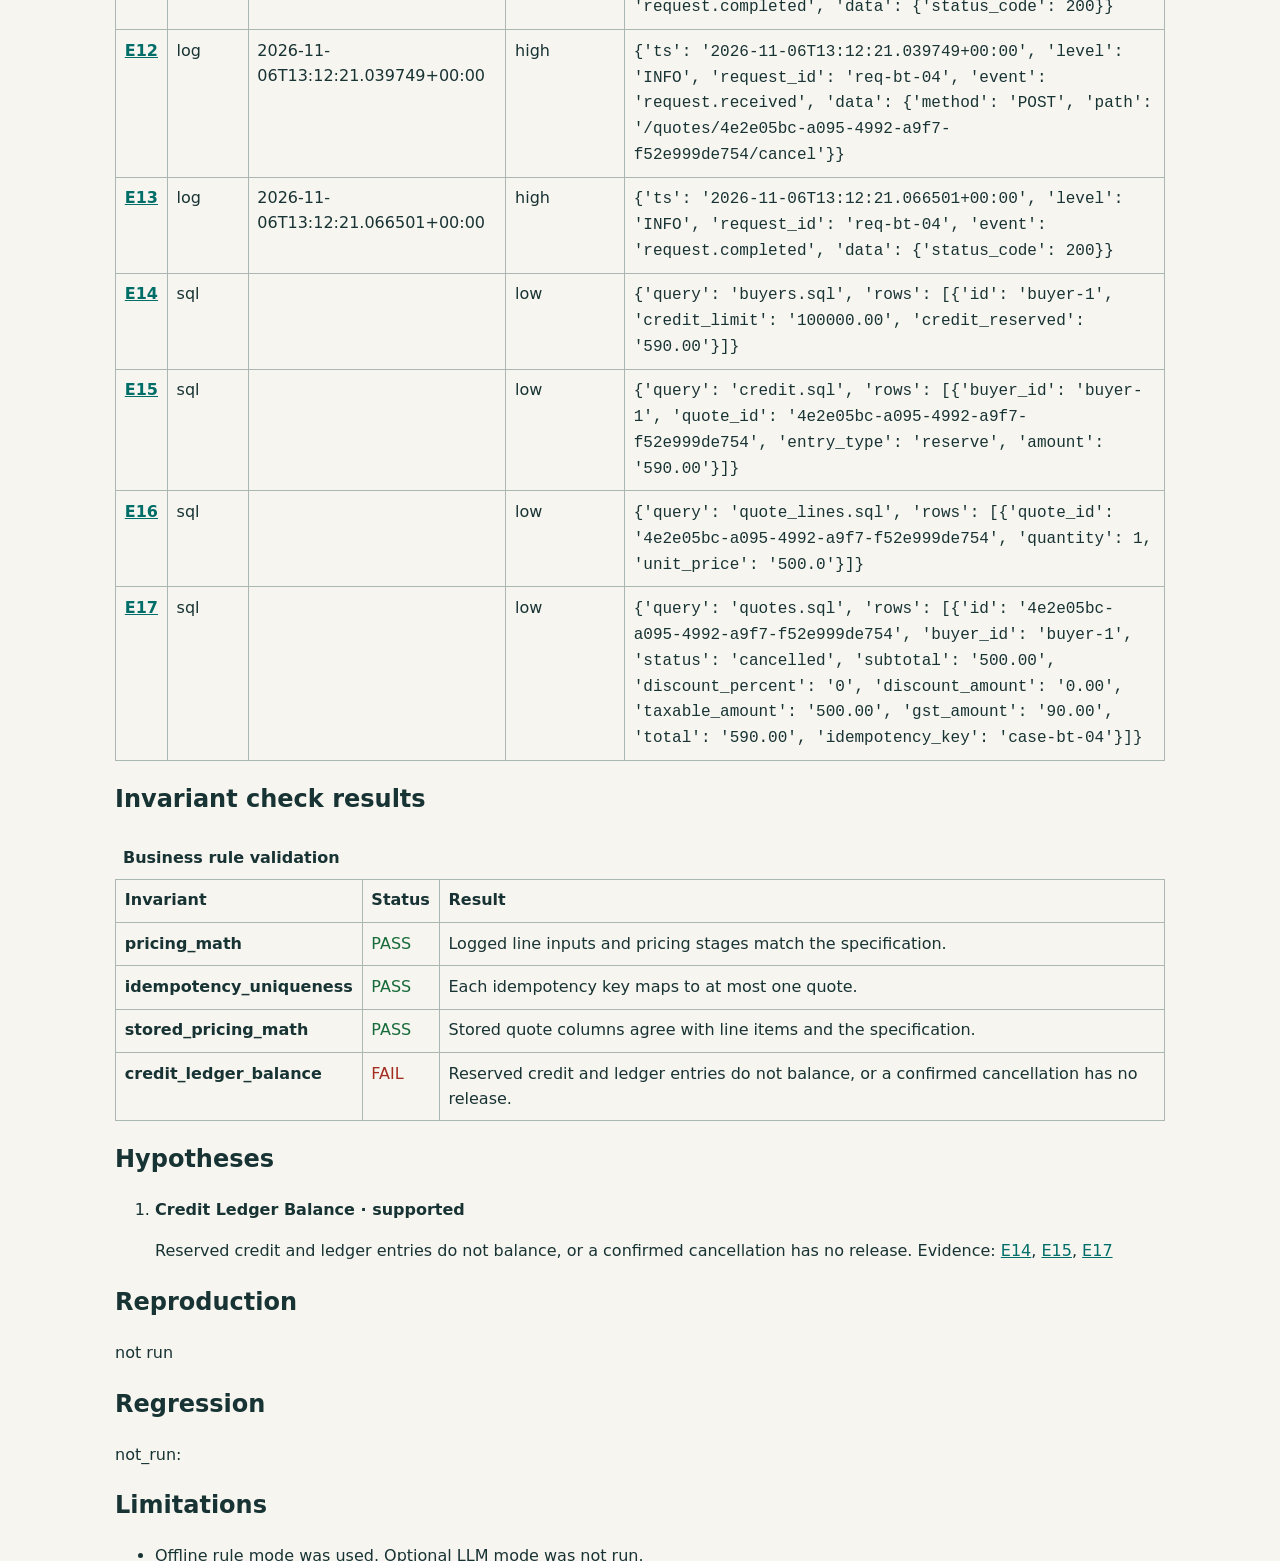
<file: reports/BT-04.html>
<!doctype html><html lang="en"><head><meta charset="utf-8"><meta name="viewport" content="width=device-width, initial-scale=1"><title>Investigation BT-04</title><style>
:root{font-family:system-ui,sans-serif;color:#183334;background:#f7f5ef;line-height:1.55}body{max-width:1050px;margin:auto;padding:1rem}a{color:#006e68}table{border-collapse:collapse;width:100%;display:block;overflow:auto}caption{text-align:left;font-weight:700;padding:.5rem}th,td{border:1px solid #aab7b3;padding:.55rem;text-align:left;vertical-align:top}code{font-family:ui-monospace,monospace;overflow-wrap:anywhere}.pass{color:#176b3a}.fail{color:#a22d20}:focus-visible{outline:3px solid #006e68;outline-offset:2px}.badge{border:1px solid #aab7b3;border-radius:6px;padding:.15rem .45rem}@media(prefers-color-scheme:dark){:root{color:#e6eeee;background:#172122}a{color:#72d6ca}th,td{border-color:#637372}.pass{color:#81dba0}.fail{color:#ff9a88}}@media print{a{color:inherit}body{max-width:none}}</style></head><body><a href="#main">Skip to content</a><main id="main"><h1>Investigation BT-04</h1><p class="badge">Verdict: defect_indicated</p><p>The request evidence violates one or more business invariants.</p><h2>Evidence timeline</h2><table><caption>Evidence collected for this request</caption><thead><tr><th scope="col">ID</th><th scope="col">Source</th><th scope="col">Time</th><th scope="col">Confidence</th><th scope="col">Content</th></tr></thead><tbody><tr id="E1"><th scope="row"><a href="#E1">E1</a></th><td>log</td><td>2026-11-06T13:12:20.929229+00:00</td><td>high</td><td><code>{&#x27;ts&#x27;: &#x27;2026-11-06T13:12:20.929229+00:00&#x27;, &#x27;level&#x27;: &#x27;INFO&#x27;, &#x27;request_id&#x27;: &#x27;req-bt-04&#x27;, &#x27;event&#x27;: &#x27;request.received&#x27;, &#x27;data&#x27;: {&#x27;method&#x27;: &#x27;POST&#x27;, &#x27;path&#x27;: &#x27;/quotes&#x27;}}</code></td></tr><tr id="E2"><th scope="row"><a href="#E2">E2</a></th><td>log</td><td>2026-11-06T13:12:20.930225+00:00</td><td>high</td><td><code>{&#x27;ts&#x27;: &#x27;2026-11-06T13:12:20.930225+00:00&#x27;, &#x27;level&#x27;: &#x27;INFO&#x27;, &#x27;request_id&#x27;: &#x27;req-bt-04&#x27;, &#x27;event&#x27;: &#x27;idempotency.miss&#x27;, &#x27;data&#x27;: {&#x27;key&#x27;: &#x27;case-bt-04&#x27;}}</code></td></tr><tr id="E3"><th scope="row"><a href="#E3">E3</a></th><td>log</td><td>2026-11-06T13:12:20.930225+00:00</td><td>high</td><td><code>{&#x27;ts&#x27;: &#x27;2026-11-06T13:12:20.930225+00:00&#x27;, &#x27;level&#x27;: &#x27;INFO&#x27;, &#x27;request_id&#x27;: &#x27;req-bt-04&#x27;, &#x27;event&#x27;: &#x27;pricing.subtotal&#x27;, &#x27;data&#x27;: {&#x27;amount&#x27;: &#x27;500.00&#x27;, &#x27;lines&#x27;: [{&#x27;quantity&#x27;: 1, &#x27;unit_price&#x27;: &#x27;500.0&#x27;}]}}</code></td></tr><tr id="E4"><th scope="row"><a href="#E4">E4</a></th><td>log</td><td>2026-11-06T13:12:20.930225+00:00</td><td>high</td><td><code>{&#x27;ts&#x27;: &#x27;2026-11-06T13:12:20.930225+00:00&#x27;, &#x27;level&#x27;: &#x27;INFO&#x27;, &#x27;request_id&#x27;: &#x27;req-bt-04&#x27;, &#x27;event&#x27;: &#x27;pricing.discount&#x27;, &#x27;data&#x27;: {&#x27;percent&#x27;: &#x27;0&#x27;, &#x27;amount&#x27;: &#x27;0.00&#x27;}}</code></td></tr><tr id="E5"><th scope="row"><a href="#E5">E5</a></th><td>log</td><td>2026-11-06T13:12:20.930225+00:00</td><td>high</td><td><code>{&#x27;ts&#x27;: &#x27;2026-11-06T13:12:20.930225+00:00&#x27;, &#x27;level&#x27;: &#x27;INFO&#x27;, &#x27;request_id&#x27;: &#x27;req-bt-04&#x27;, &#x27;event&#x27;: &#x27;pricing.tax&#x27;, &#x27;data&#x27;: {&#x27;taxable_amount&#x27;: &#x27;500.00&#x27;, &#x27;rate&#x27;: &#x27;0.18&#x27;, &#x27;amount&#x27;: &#x27;90.00&#x27;}}</code></td></tr><tr id="E6"><th scope="row"><a href="#E6">E6</a></th><td>log</td><td>2026-11-06T13:12:20.930225+00:00</td><td>high</td><td><code>{&#x27;ts&#x27;: &#x27;2026-11-06T13:12:20.930225+00:00&#x27;, &#x27;level&#x27;: &#x27;INFO&#x27;, &#x27;request_id&#x27;: &#x27;req-bt-04&#x27;, &#x27;event&#x27;: &#x27;pricing.total&#x27;, &#x27;data&#x27;: {&#x27;amount&#x27;: &#x27;590.00&#x27;}}</code></td></tr><tr id="E7"><th scope="row"><a href="#E7">E7</a></th><td>log</td><td>2026-11-06T13:12:20.951236+00:00</td><td>high</td><td><code>{&#x27;ts&#x27;: &#x27;2026-11-06T13:12:20.951236+00:00&#x27;, &#x27;level&#x27;: &#x27;INFO&#x27;, &#x27;request_id&#x27;: &#x27;req-bt-04&#x27;, &#x27;event&#x27;: &#x27;quote.persisted&#x27;, &#x27;data&#x27;: {&#x27;quote_id&#x27;: &#x27;4e2e05bc-a095-4992-a9f7-f52e999de754&#x27;, &#x27;total&#x27;: &#x27;590.00&#x27;}}</code></td></tr><tr id="E8"><th scope="row"><a href="#E8">E8</a></th><td>log</td><td>2026-11-06T13:12:20.952244+00:00</td><td>high</td><td><code>{&#x27;ts&#x27;: &#x27;2026-11-06T13:12:20.952244+00:00&#x27;, &#x27;level&#x27;: &#x27;INFO&#x27;, &#x27;request_id&#x27;: &#x27;req-bt-04&#x27;, &#x27;event&#x27;: &#x27;request.completed&#x27;, &#x27;data&#x27;: {&#x27;status_code&#x27;: 200}}</code></td></tr><tr id="E9"><th scope="row"><a href="#E9">E9</a></th><td>log</td><td>2026-11-06T13:12:20.990749+00:00</td><td>high</td><td><code>{&#x27;ts&#x27;: &#x27;2026-11-06T13:12:20.990749+00:00&#x27;, &#x27;level&#x27;: &#x27;INFO&#x27;, &#x27;request_id&#x27;: &#x27;req-bt-04&#x27;, &#x27;event&#x27;: &#x27;request.received&#x27;, &#x27;data&#x27;: {&#x27;method&#x27;: &#x27;POST&#x27;, &#x27;path&#x27;: &#x27;/quotes/4e2e05bc-a095-4992-a9f7-f52e999de754/confirm&#x27;}}</code></td></tr><tr id="E10"><th scope="row"><a href="#E10">E10</a></th><td>log</td><td>2026-11-06T13:12:21.009746+00:00</td><td>high</td><td><code>{&#x27;ts&#x27;: &#x27;2026-11-06T13:12:21.009746+00:00&#x27;, &#x27;level&#x27;: &#x27;INFO&#x27;, &#x27;request_id&#x27;: &#x27;req-bt-04&#x27;, &#x27;event&#x27;: &#x27;credit.reserved&#x27;, &#x27;data&#x27;: {&#x27;quote_id&#x27;: &#x27;4e2e05bc-a095-4992-a9f7-f52e999de754&#x27;, &#x27;amount&#x27;: &#x27;590.00&#x27;}}</code></td></tr><tr id="E11"><th scope="row"><a href="#E11">E11</a></th><td>log</td><td>2026-11-06T13:12:21.010746+00:00</td><td>high</td><td><code>{&#x27;ts&#x27;: &#x27;2026-11-06T13:12:21.010746+00:00&#x27;, &#x27;level&#x27;: &#x27;INFO&#x27;, &#x27;request_id&#x27;: &#x27;req-bt-04&#x27;, &#x27;event&#x27;: &#x27;request.completed&#x27;, &#x27;data&#x27;: {&#x27;status_code&#x27;: 200}}</code></td></tr><tr id="E12"><th scope="row"><a href="#E12">E12</a></th><td>log</td><td>2026-11-06T13:12:21.039749+00:00</td><td>high</td><td><code>{&#x27;ts&#x27;: &#x27;2026-11-06T13:12:21.039749+00:00&#x27;, &#x27;level&#x27;: &#x27;INFO&#x27;, &#x27;request_id&#x27;: &#x27;req-bt-04&#x27;, &#x27;event&#x27;: &#x27;request.received&#x27;, &#x27;data&#x27;: {&#x27;method&#x27;: &#x27;POST&#x27;, &#x27;path&#x27;: &#x27;/quotes/4e2e05bc-a095-4992-a9f7-f52e999de754/cancel&#x27;}}</code></td></tr><tr id="E13"><th scope="row"><a href="#E13">E13</a></th><td>log</td><td>2026-11-06T13:12:21.066501+00:00</td><td>high</td><td><code>{&#x27;ts&#x27;: &#x27;2026-11-06T13:12:21.066501+00:00&#x27;, &#x27;level&#x27;: &#x27;INFO&#x27;, &#x27;request_id&#x27;: &#x27;req-bt-04&#x27;, &#x27;event&#x27;: &#x27;request.completed&#x27;, &#x27;data&#x27;: {&#x27;status_code&#x27;: 200}}</code></td></tr><tr id="E14"><th scope="row"><a href="#E14">E14</a></th><td>sql</td><td></td><td>low</td><td><code>{&#x27;query&#x27;: &#x27;buyers.sql&#x27;, &#x27;rows&#x27;: [{&#x27;id&#x27;: &#x27;buyer-1&#x27;, &#x27;credit_limit&#x27;: &#x27;100000.00&#x27;, &#x27;credit_reserved&#x27;: &#x27;590.00&#x27;}]}</code></td></tr><tr id="E15"><th scope="row"><a href="#E15">E15</a></th><td>sql</td><td></td><td>low</td><td><code>{&#x27;query&#x27;: &#x27;credit.sql&#x27;, &#x27;rows&#x27;: [{&#x27;buyer_id&#x27;: &#x27;buyer-1&#x27;, &#x27;quote_id&#x27;: &#x27;4e2e05bc-a095-4992-a9f7-f52e999de754&#x27;, &#x27;entry_type&#x27;: &#x27;reserve&#x27;, &#x27;amount&#x27;: &#x27;590.00&#x27;}]}</code></td></tr><tr id="E16"><th scope="row"><a href="#E16">E16</a></th><td>sql</td><td></td><td>low</td><td><code>{&#x27;query&#x27;: &#x27;quote_lines.sql&#x27;, &#x27;rows&#x27;: [{&#x27;quote_id&#x27;: &#x27;4e2e05bc-a095-4992-a9f7-f52e999de754&#x27;, &#x27;quantity&#x27;: 1, &#x27;unit_price&#x27;: &#x27;500.0&#x27;}]}</code></td></tr><tr id="E17"><th scope="row"><a href="#E17">E17</a></th><td>sql</td><td></td><td>low</td><td><code>{&#x27;query&#x27;: &#x27;quotes.sql&#x27;, &#x27;rows&#x27;: [{&#x27;id&#x27;: &#x27;4e2e05bc-a095-4992-a9f7-f52e999de754&#x27;, &#x27;buyer_id&#x27;: &#x27;buyer-1&#x27;, &#x27;status&#x27;: &#x27;cancelled&#x27;, &#x27;subtotal&#x27;: &#x27;500.00&#x27;, &#x27;discount_percent&#x27;: &#x27;0&#x27;, &#x27;discount_amount&#x27;: &#x27;0.00&#x27;, &#x27;taxable_amount&#x27;: &#x27;500.00&#x27;, &#x27;gst_amount&#x27;: &#x27;90.00&#x27;, &#x27;total&#x27;: &#x27;590.00&#x27;, &#x27;idempotency_key&#x27;: &#x27;case-bt-04&#x27;}]}</code></td></tr></tbody></table><h2>Invariant check results</h2><table><caption>Business rule validation</caption><thead><tr><th scope="col">Invariant</th><th scope="col">Status</th><th scope="col">Result</th></tr></thead><tbody><tr><th scope="row">pricing_math</th><td class="pass">PASS</td><td>Logged line inputs and pricing stages match the specification.</td></tr><tr><th scope="row">idempotency_uniqueness</th><td class="pass">PASS</td><td>Each idempotency key maps to at most one quote.</td></tr><tr><th scope="row">stored_pricing_math</th><td class="pass">PASS</td><td>Stored quote columns agree with line items and the specification.</td></tr><tr><th scope="row">credit_ledger_balance</th><td class="fail">FAIL</td><td>Reserved credit and ledger entries do not balance, or a confirmed cancellation has no release.</td></tr></tbody></table><h2>Hypotheses</h2><ol><li><strong>Credit Ledger Balance · supported</strong><p>Reserved credit and ledger entries do not balance, or a confirmed cancellation has no release. Evidence: <a href="#E14">E14</a>, <a href="#E15">E15</a>, <a href="#E17">E17</a></p></li></ol><h2>Reproduction</h2><p>not run</p><h2>Regression</h2><p>not_run: </p><h2>Limitations</h2><ul><li>Offline rule mode was used. Optional LLM mode was not run.</li><li>Reproduction and generated regression execution require the approval gate.</li></ul></main></body></html>
</file>
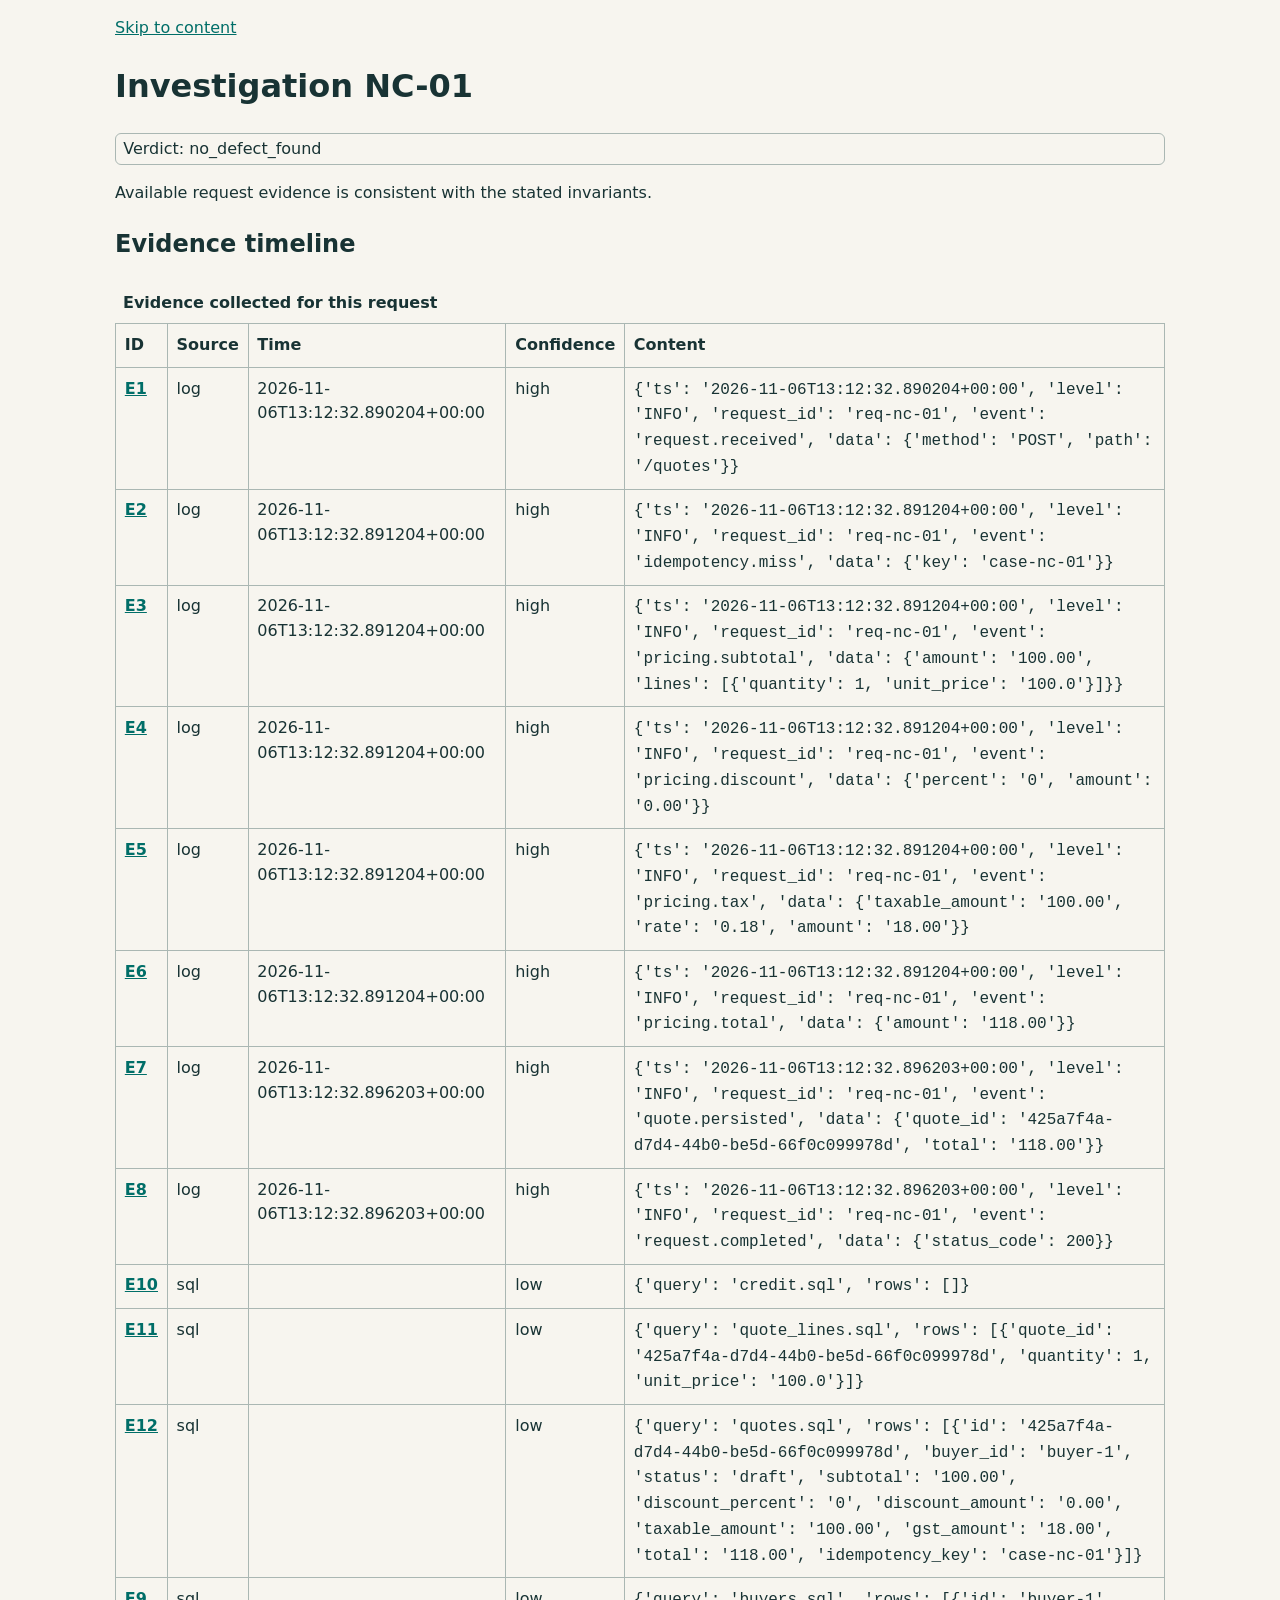
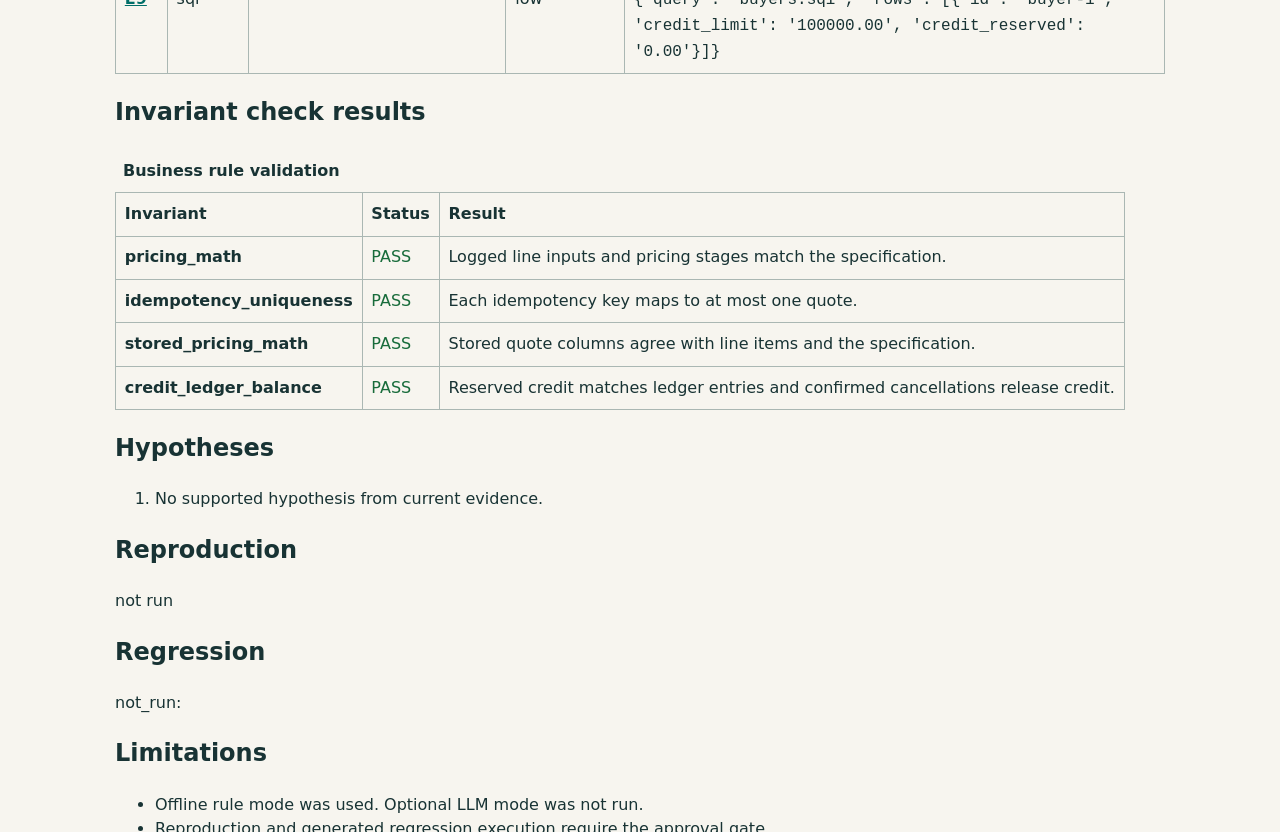
<file: reports/NC-01.html>
<!doctype html><html lang="en"><head><meta charset="utf-8"><meta name="viewport" content="width=device-width, initial-scale=1"><title>Investigation NC-01</title><style>
:root{font-family:system-ui,sans-serif;color:#183334;background:#f7f5ef;line-height:1.55}body{max-width:1050px;margin:auto;padding:1rem}a{color:#006e68}table{border-collapse:collapse;width:100%;display:block;overflow:auto}caption{text-align:left;font-weight:700;padding:.5rem}th,td{border:1px solid #aab7b3;padding:.55rem;text-align:left;vertical-align:top}code{font-family:ui-monospace,monospace;overflow-wrap:anywhere}.pass{color:#176b3a}.fail{color:#a22d20}:focus-visible{outline:3px solid #006e68;outline-offset:2px}.badge{border:1px solid #aab7b3;border-radius:6px;padding:.15rem .45rem}@media(prefers-color-scheme:dark){:root{color:#e6eeee;background:#172122}a{color:#72d6ca}th,td{border-color:#637372}.pass{color:#81dba0}.fail{color:#ff9a88}}@media print{a{color:inherit}body{max-width:none}}</style></head><body><a href="#main">Skip to content</a><main id="main"><h1>Investigation NC-01</h1><p class="badge">Verdict: no_defect_found</p><p>Available request evidence is consistent with the stated invariants.</p><h2>Evidence timeline</h2><table><caption>Evidence collected for this request</caption><thead><tr><th scope="col">ID</th><th scope="col">Source</th><th scope="col">Time</th><th scope="col">Confidence</th><th scope="col">Content</th></tr></thead><tbody><tr id="E1"><th scope="row"><a href="#E1">E1</a></th><td>log</td><td>2026-11-06T13:12:32.890204+00:00</td><td>high</td><td><code>{&#x27;ts&#x27;: &#x27;2026-11-06T13:12:32.890204+00:00&#x27;, &#x27;level&#x27;: &#x27;INFO&#x27;, &#x27;request_id&#x27;: &#x27;req-nc-01&#x27;, &#x27;event&#x27;: &#x27;request.received&#x27;, &#x27;data&#x27;: {&#x27;method&#x27;: &#x27;POST&#x27;, &#x27;path&#x27;: &#x27;/quotes&#x27;}}</code></td></tr><tr id="E2"><th scope="row"><a href="#E2">E2</a></th><td>log</td><td>2026-11-06T13:12:32.891204+00:00</td><td>high</td><td><code>{&#x27;ts&#x27;: &#x27;2026-11-06T13:12:32.891204+00:00&#x27;, &#x27;level&#x27;: &#x27;INFO&#x27;, &#x27;request_id&#x27;: &#x27;req-nc-01&#x27;, &#x27;event&#x27;: &#x27;idempotency.miss&#x27;, &#x27;data&#x27;: {&#x27;key&#x27;: &#x27;case-nc-01&#x27;}}</code></td></tr><tr id="E3"><th scope="row"><a href="#E3">E3</a></th><td>log</td><td>2026-11-06T13:12:32.891204+00:00</td><td>high</td><td><code>{&#x27;ts&#x27;: &#x27;2026-11-06T13:12:32.891204+00:00&#x27;, &#x27;level&#x27;: &#x27;INFO&#x27;, &#x27;request_id&#x27;: &#x27;req-nc-01&#x27;, &#x27;event&#x27;: &#x27;pricing.subtotal&#x27;, &#x27;data&#x27;: {&#x27;amount&#x27;: &#x27;100.00&#x27;, &#x27;lines&#x27;: [{&#x27;quantity&#x27;: 1, &#x27;unit_price&#x27;: &#x27;100.0&#x27;}]}}</code></td></tr><tr id="E4"><th scope="row"><a href="#E4">E4</a></th><td>log</td><td>2026-11-06T13:12:32.891204+00:00</td><td>high</td><td><code>{&#x27;ts&#x27;: &#x27;2026-11-06T13:12:32.891204+00:00&#x27;, &#x27;level&#x27;: &#x27;INFO&#x27;, &#x27;request_id&#x27;: &#x27;req-nc-01&#x27;, &#x27;event&#x27;: &#x27;pricing.discount&#x27;, &#x27;data&#x27;: {&#x27;percent&#x27;: &#x27;0&#x27;, &#x27;amount&#x27;: &#x27;0.00&#x27;}}</code></td></tr><tr id="E5"><th scope="row"><a href="#E5">E5</a></th><td>log</td><td>2026-11-06T13:12:32.891204+00:00</td><td>high</td><td><code>{&#x27;ts&#x27;: &#x27;2026-11-06T13:12:32.891204+00:00&#x27;, &#x27;level&#x27;: &#x27;INFO&#x27;, &#x27;request_id&#x27;: &#x27;req-nc-01&#x27;, &#x27;event&#x27;: &#x27;pricing.tax&#x27;, &#x27;data&#x27;: {&#x27;taxable_amount&#x27;: &#x27;100.00&#x27;, &#x27;rate&#x27;: &#x27;0.18&#x27;, &#x27;amount&#x27;: &#x27;18.00&#x27;}}</code></td></tr><tr id="E6"><th scope="row"><a href="#E6">E6</a></th><td>log</td><td>2026-11-06T13:12:32.891204+00:00</td><td>high</td><td><code>{&#x27;ts&#x27;: &#x27;2026-11-06T13:12:32.891204+00:00&#x27;, &#x27;level&#x27;: &#x27;INFO&#x27;, &#x27;request_id&#x27;: &#x27;req-nc-01&#x27;, &#x27;event&#x27;: &#x27;pricing.total&#x27;, &#x27;data&#x27;: {&#x27;amount&#x27;: &#x27;118.00&#x27;}}</code></td></tr><tr id="E7"><th scope="row"><a href="#E7">E7</a></th><td>log</td><td>2026-11-06T13:12:32.896203+00:00</td><td>high</td><td><code>{&#x27;ts&#x27;: &#x27;2026-11-06T13:12:32.896203+00:00&#x27;, &#x27;level&#x27;: &#x27;INFO&#x27;, &#x27;request_id&#x27;: &#x27;req-nc-01&#x27;, &#x27;event&#x27;: &#x27;quote.persisted&#x27;, &#x27;data&#x27;: {&#x27;quote_id&#x27;: &#x27;425a7f4a-d7d4-44b0-be5d-66f0c099978d&#x27;, &#x27;total&#x27;: &#x27;118.00&#x27;}}</code></td></tr><tr id="E8"><th scope="row"><a href="#E8">E8</a></th><td>log</td><td>2026-11-06T13:12:32.896203+00:00</td><td>high</td><td><code>{&#x27;ts&#x27;: &#x27;2026-11-06T13:12:32.896203+00:00&#x27;, &#x27;level&#x27;: &#x27;INFO&#x27;, &#x27;request_id&#x27;: &#x27;req-nc-01&#x27;, &#x27;event&#x27;: &#x27;request.completed&#x27;, &#x27;data&#x27;: {&#x27;status_code&#x27;: 200}}</code></td></tr><tr id="E10"><th scope="row"><a href="#E10">E10</a></th><td>sql</td><td></td><td>low</td><td><code>{&#x27;query&#x27;: &#x27;credit.sql&#x27;, &#x27;rows&#x27;: []}</code></td></tr><tr id="E11"><th scope="row"><a href="#E11">E11</a></th><td>sql</td><td></td><td>low</td><td><code>{&#x27;query&#x27;: &#x27;quote_lines.sql&#x27;, &#x27;rows&#x27;: [{&#x27;quote_id&#x27;: &#x27;425a7f4a-d7d4-44b0-be5d-66f0c099978d&#x27;, &#x27;quantity&#x27;: 1, &#x27;unit_price&#x27;: &#x27;100.0&#x27;}]}</code></td></tr><tr id="E12"><th scope="row"><a href="#E12">E12</a></th><td>sql</td><td></td><td>low</td><td><code>{&#x27;query&#x27;: &#x27;quotes.sql&#x27;, &#x27;rows&#x27;: [{&#x27;id&#x27;: &#x27;425a7f4a-d7d4-44b0-be5d-66f0c099978d&#x27;, &#x27;buyer_id&#x27;: &#x27;buyer-1&#x27;, &#x27;status&#x27;: &#x27;draft&#x27;, &#x27;subtotal&#x27;: &#x27;100.00&#x27;, &#x27;discount_percent&#x27;: &#x27;0&#x27;, &#x27;discount_amount&#x27;: &#x27;0.00&#x27;, &#x27;taxable_amount&#x27;: &#x27;100.00&#x27;, &#x27;gst_amount&#x27;: &#x27;18.00&#x27;, &#x27;total&#x27;: &#x27;118.00&#x27;, &#x27;idempotency_key&#x27;: &#x27;case-nc-01&#x27;}]}</code></td></tr><tr id="E9"><th scope="row"><a href="#E9">E9</a></th><td>sql</td><td></td><td>low</td><td><code>{&#x27;query&#x27;: &#x27;buyers.sql&#x27;, &#x27;rows&#x27;: [{&#x27;id&#x27;: &#x27;buyer-1&#x27;, &#x27;credit_limit&#x27;: &#x27;100000.00&#x27;, &#x27;credit_reserved&#x27;: &#x27;0.00&#x27;}]}</code></td></tr></tbody></table><h2>Invariant check results</h2><table><caption>Business rule validation</caption><thead><tr><th scope="col">Invariant</th><th scope="col">Status</th><th scope="col">Result</th></tr></thead><tbody><tr><th scope="row">pricing_math</th><td class="pass">PASS</td><td>Logged line inputs and pricing stages match the specification.</td></tr><tr><th scope="row">idempotency_uniqueness</th><td class="pass">PASS</td><td>Each idempotency key maps to at most one quote.</td></tr><tr><th scope="row">stored_pricing_math</th><td class="pass">PASS</td><td>Stored quote columns agree with line items and the specification.</td></tr><tr><th scope="row">credit_ledger_balance</th><td class="pass">PASS</td><td>Reserved credit matches ledger entries and confirmed cancellations release credit.</td></tr></tbody></table><h2>Hypotheses</h2><ol><li>No supported hypothesis from current evidence.</li></ol><h2>Reproduction</h2><p>not run</p><h2>Regression</h2><p>not_run: </p><h2>Limitations</h2><ul><li>Offline rule mode was used. Optional LLM mode was not run.</li><li>Reproduction and generated regression execution require the approval gate.</li></ul></main></body></html>
</file>
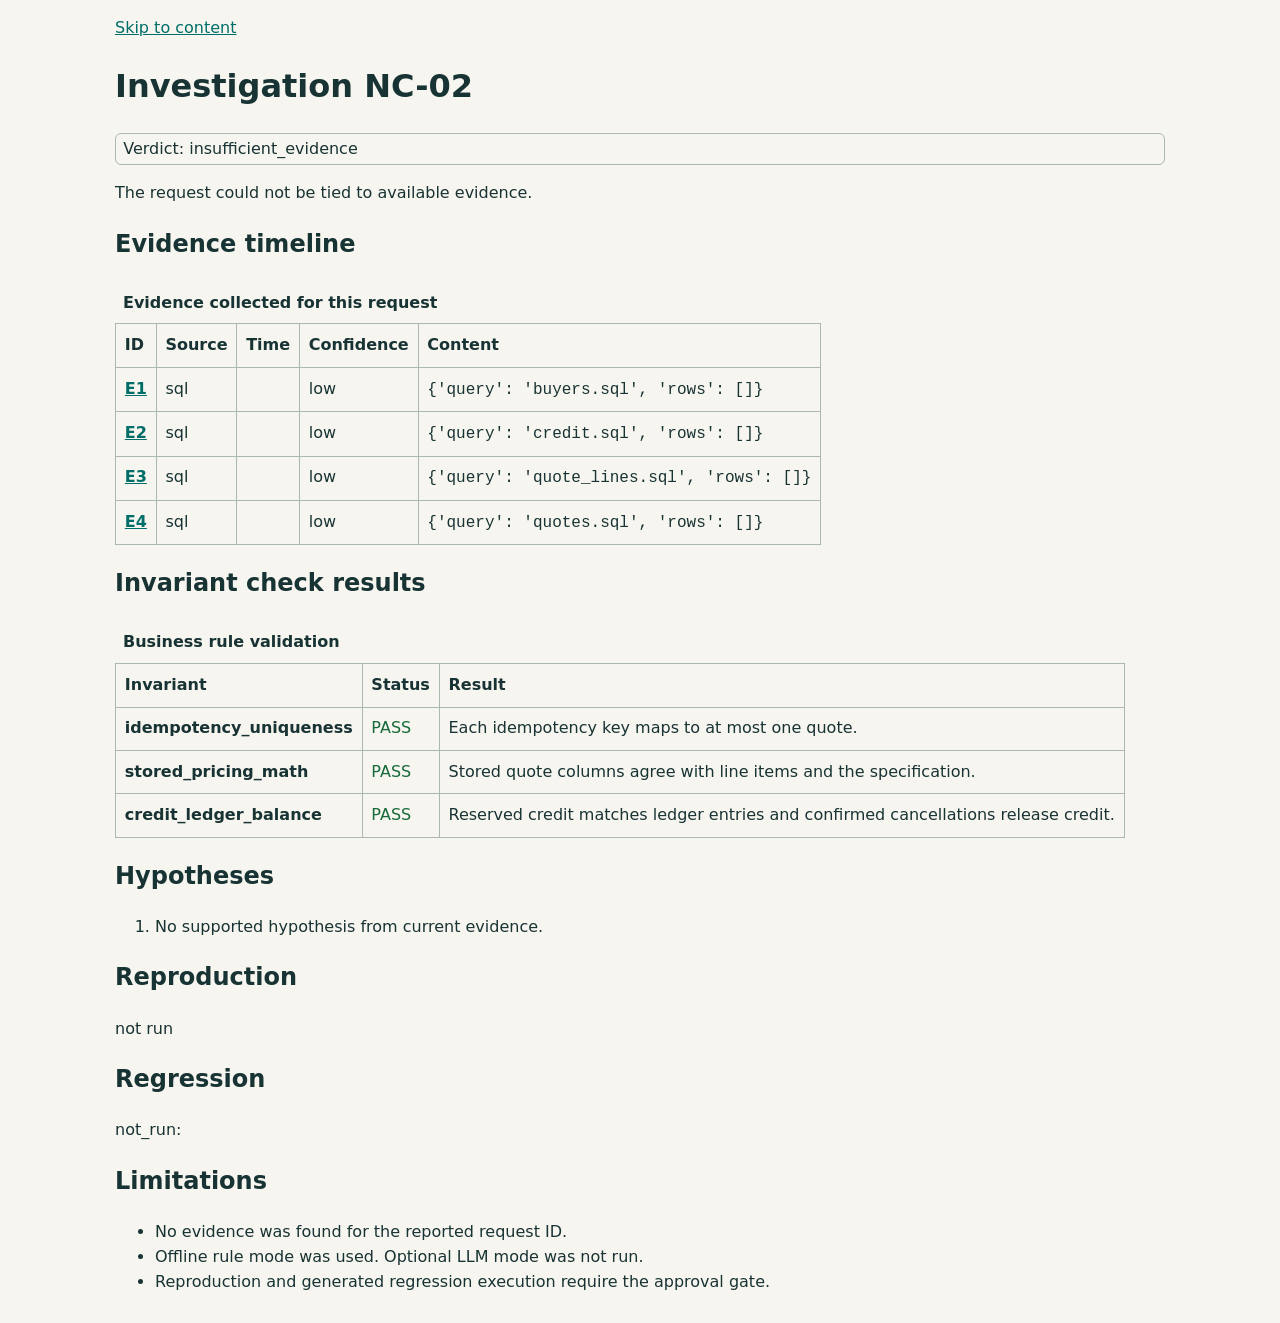
<file: reports/NC-02.html>
<!doctype html><html lang="en"><head><meta charset="utf-8"><meta name="viewport" content="width=device-width, initial-scale=1"><title>Investigation NC-02</title><style>
:root{font-family:system-ui,sans-serif;color:#183334;background:#f7f5ef;line-height:1.55}body{max-width:1050px;margin:auto;padding:1rem}a{color:#006e68}table{border-collapse:collapse;width:100%;display:block;overflow:auto}caption{text-align:left;font-weight:700;padding:.5rem}th,td{border:1px solid #aab7b3;padding:.55rem;text-align:left;vertical-align:top}code{font-family:ui-monospace,monospace;overflow-wrap:anywhere}.pass{color:#176b3a}.fail{color:#a22d20}:focus-visible{outline:3px solid #006e68;outline-offset:2px}.badge{border:1px solid #aab7b3;border-radius:6px;padding:.15rem .45rem}@media(prefers-color-scheme:dark){:root{color:#e6eeee;background:#172122}a{color:#72d6ca}th,td{border-color:#637372}.pass{color:#81dba0}.fail{color:#ff9a88}}@media print{a{color:inherit}body{max-width:none}}</style></head><body><a href="#main">Skip to content</a><main id="main"><h1>Investigation NC-02</h1><p class="badge">Verdict: insufficient_evidence</p><p>The request could not be tied to available evidence.</p><h2>Evidence timeline</h2><table><caption>Evidence collected for this request</caption><thead><tr><th scope="col">ID</th><th scope="col">Source</th><th scope="col">Time</th><th scope="col">Confidence</th><th scope="col">Content</th></tr></thead><tbody><tr id="E1"><th scope="row"><a href="#E1">E1</a></th><td>sql</td><td></td><td>low</td><td><code>{&#x27;query&#x27;: &#x27;buyers.sql&#x27;, &#x27;rows&#x27;: []}</code></td></tr><tr id="E2"><th scope="row"><a href="#E2">E2</a></th><td>sql</td><td></td><td>low</td><td><code>{&#x27;query&#x27;: &#x27;credit.sql&#x27;, &#x27;rows&#x27;: []}</code></td></tr><tr id="E3"><th scope="row"><a href="#E3">E3</a></th><td>sql</td><td></td><td>low</td><td><code>{&#x27;query&#x27;: &#x27;quote_lines.sql&#x27;, &#x27;rows&#x27;: []}</code></td></tr><tr id="E4"><th scope="row"><a href="#E4">E4</a></th><td>sql</td><td></td><td>low</td><td><code>{&#x27;query&#x27;: &#x27;quotes.sql&#x27;, &#x27;rows&#x27;: []}</code></td></tr></tbody></table><h2>Invariant check results</h2><table><caption>Business rule validation</caption><thead><tr><th scope="col">Invariant</th><th scope="col">Status</th><th scope="col">Result</th></tr></thead><tbody><tr><th scope="row">idempotency_uniqueness</th><td class="pass">PASS</td><td>Each idempotency key maps to at most one quote.</td></tr><tr><th scope="row">stored_pricing_math</th><td class="pass">PASS</td><td>Stored quote columns agree with line items and the specification.</td></tr><tr><th scope="row">credit_ledger_balance</th><td class="pass">PASS</td><td>Reserved credit matches ledger entries and confirmed cancellations release credit.</td></tr></tbody></table><h2>Hypotheses</h2><ol><li>No supported hypothesis from current evidence.</li></ol><h2>Reproduction</h2><p>not run</p><h2>Regression</h2><p>not_run: </p><h2>Limitations</h2><ul><li>No evidence was found for the reported request ID.</li><li>Offline rule mode was used. Optional LLM mode was not run.</li><li>Reproduction and generated regression execution require the approval gate.</li></ul></main></body></html>
</file>
